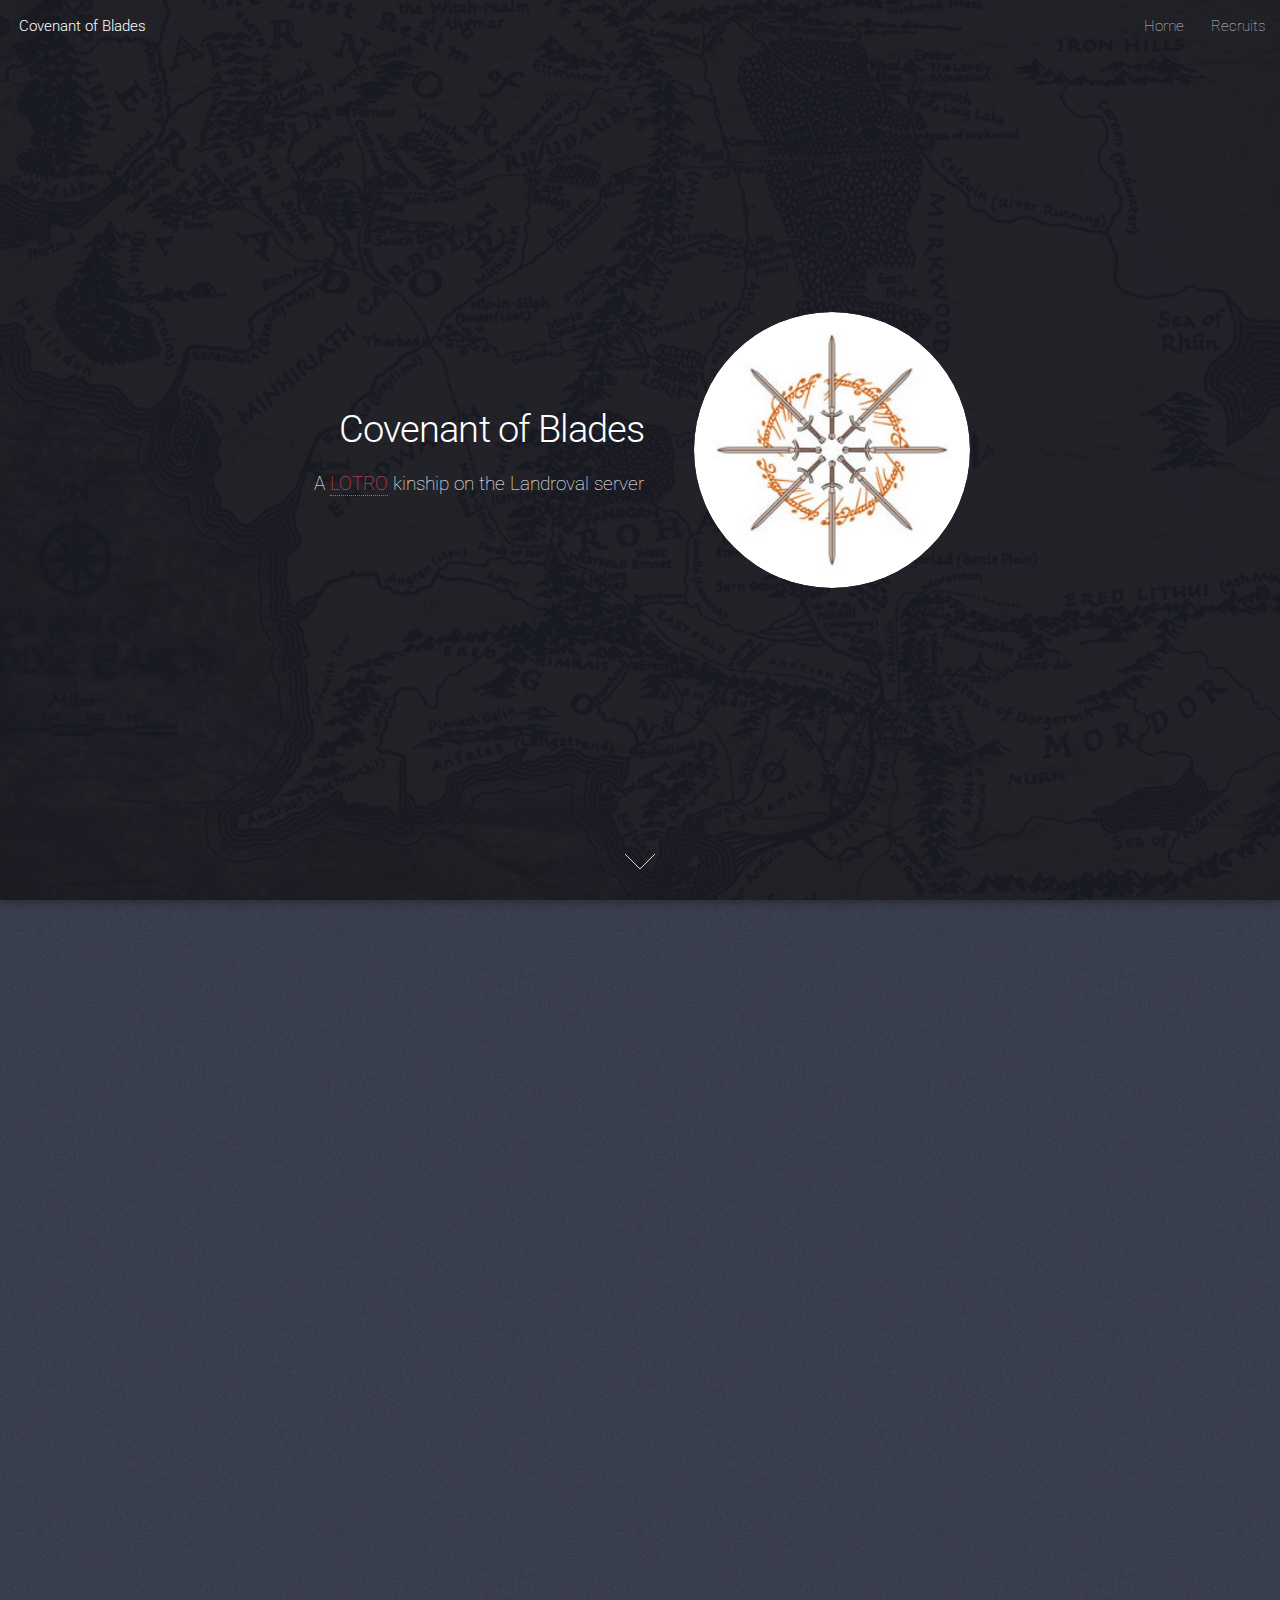
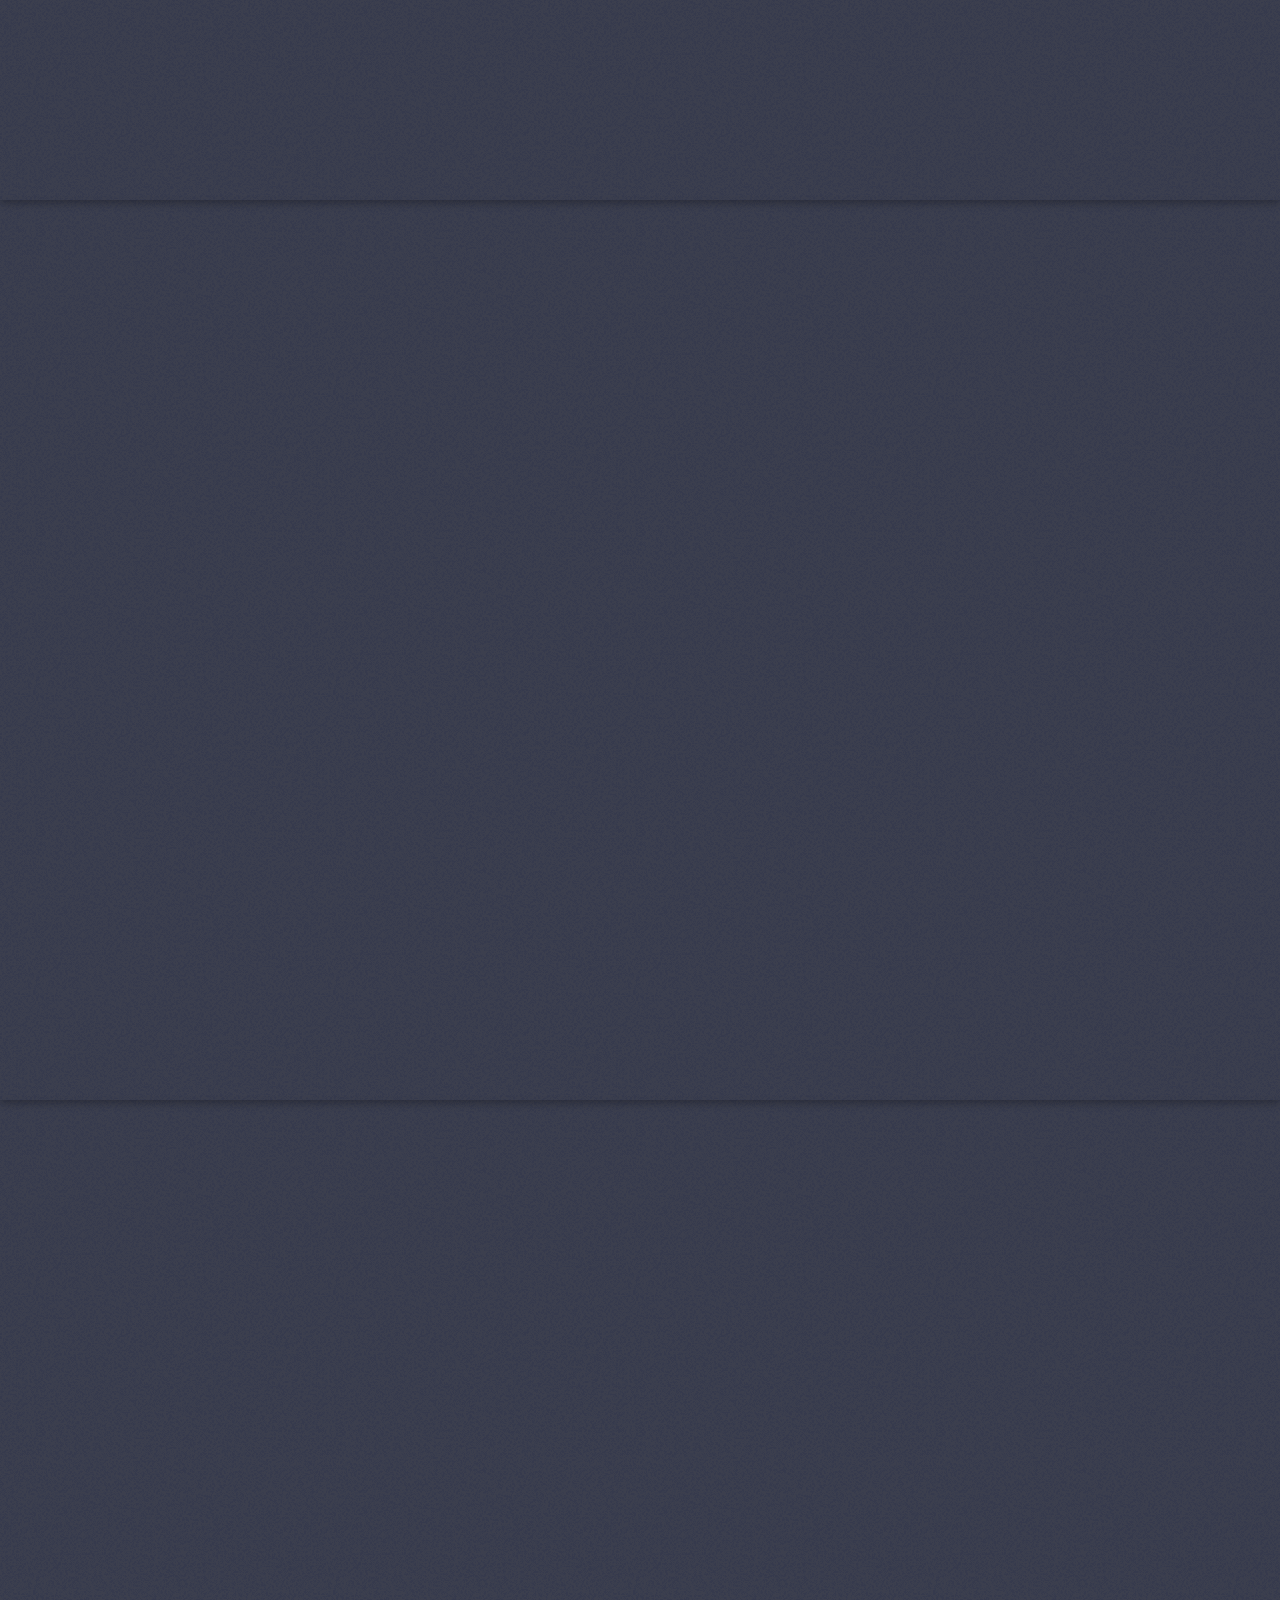
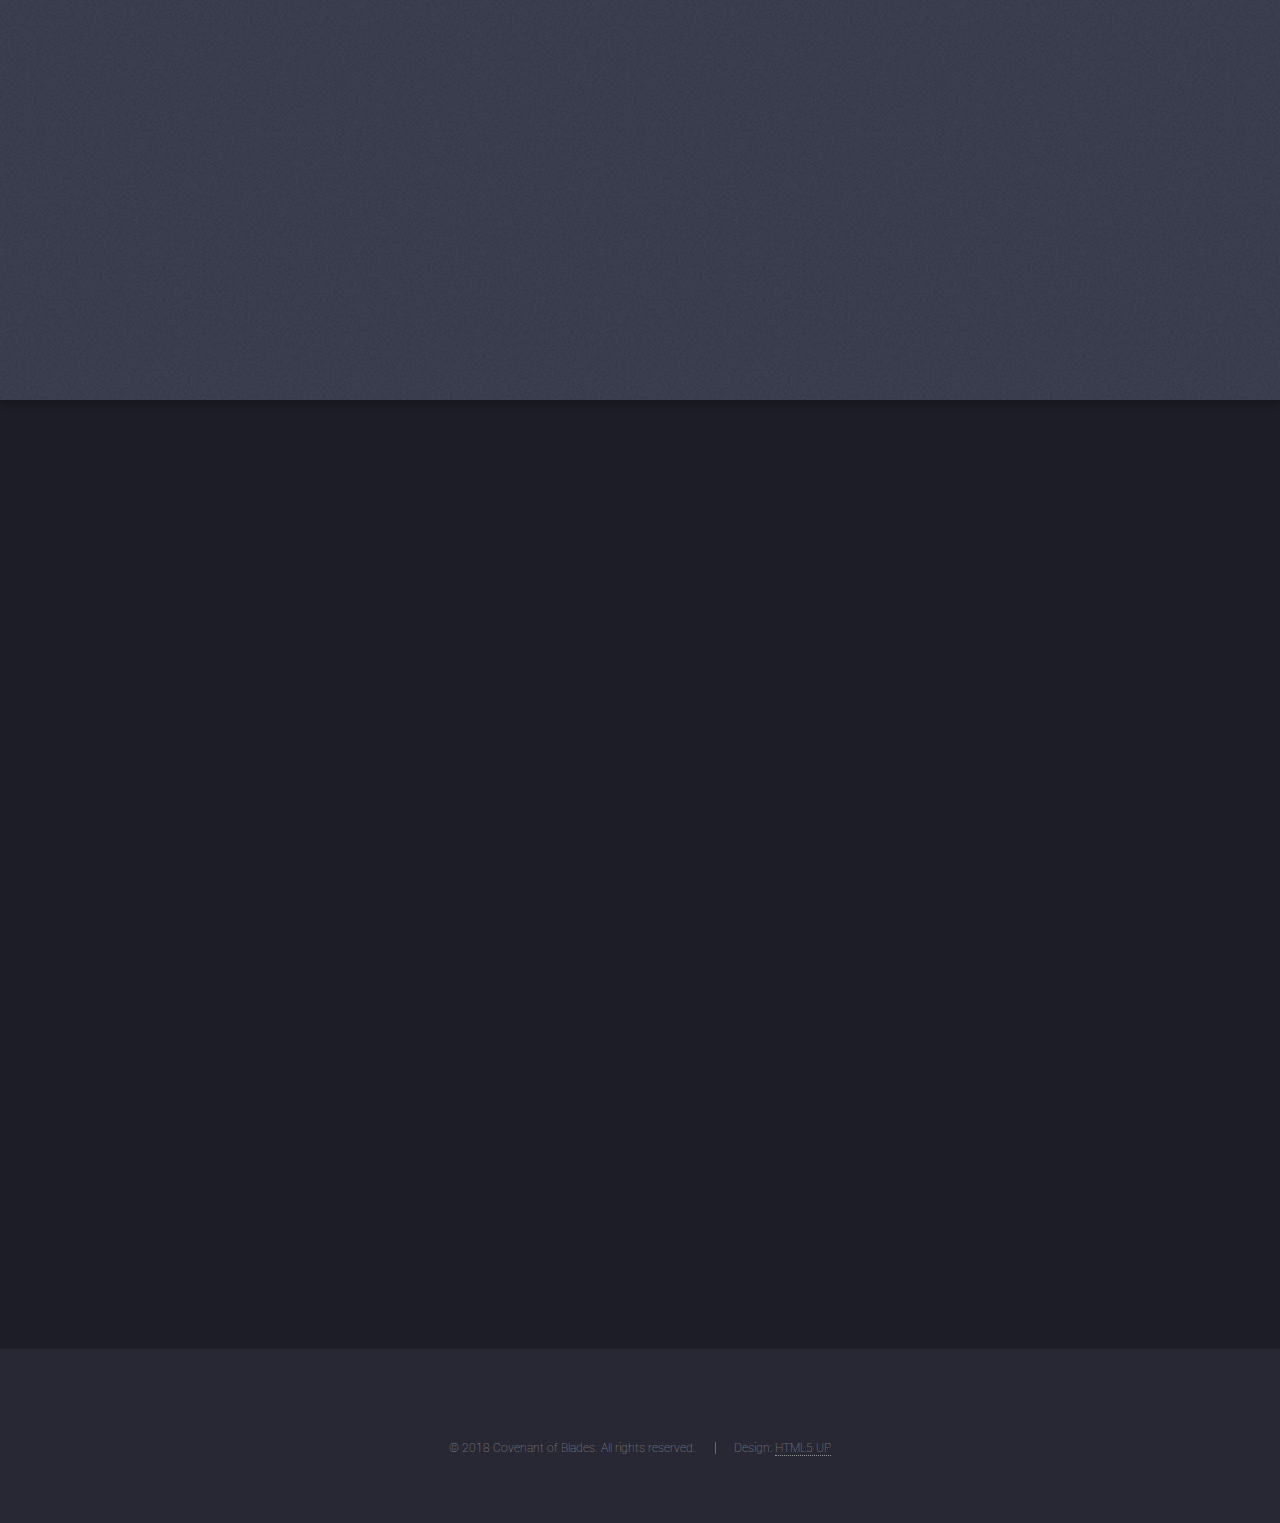
<file: index.html>
<!DOCTYPE HTML>
<!--
	Landed by HTML5 UP
	html5up.net | @ajlkn
	Free for personal and commercial use under the CCA 3.0 license (html5up.net/license)
-->
<html>
	<head>
		<title>Covenant of Blades</title>
		<meta charset="utf-8" />
		<meta name="viewport" content="width=device-width, initial-scale=1" />
		<!--[if lte IE 8]><script src="assets/js/ie/html5shiv.js"></script><![endif]-->
		<link rel="stylesheet" href="assets/css/main.css" />
		<!--[if lte IE 9]><link rel="stylesheet" href="assets/css/ie9.css" /><![endif]-->
		<!--[if lte IE 8]><link rel="stylesheet" href="assets/css/ie8.css" /><![endif]-->
		<link rel="icon" href="favicon.ico" type="image/gif" sizes="16x16">
	</head>
	<body class="landing">
		<div id="page-wrapper">

			<!-- Header -->
			<header id="header">
					<h1 id="logo"><a href="index.html">Covenant of Blades</a></h1>
					<nav id="nav">
						<ul>
							<li><a href="index.html">Home</a></li>
							<li><a href="recruits.html">Recruits</a></li>
							<!-- <li><a href="officers.html" >Officers</a></li> -->
						</ul>
					</nav>
				</header>

			<!-- Banner -->
				<section id="banner">
					<div class="content">
						<header>
							<h2>Covenant of Blades</h2>
							<p>A <a href="http://lotro.com/en?" target="_blank">LOTRO</a> kinship on the Landroval server</p>
						</header>
						<span class="image"><img src="images/pic01.jpg" alt="" /></span>
					</div>
					<a href="#one" class="goto-next scrolly">Next</a>
				</section>

			<!-- One -->
				<section id="one" class="spotlight style1 bottom">
					<span class="image fit main"><img src="images/pic02.jpg" alt="" /></span>
					<div class="content">
						<div class="container">
							<div class="row">
								<div class="4u 12u$(medium)">
									<header>
										<h2>Greetings and welcome, prospective member!</h2>
										<p>Perhaps we may join you on your adventures in Middle Earth.</p>
									</header>
								</div>
								<div class="4u 12u$(medium)">
									<p>Covenant of Blades has existed since 2011 as a small, casual
									   kinship on the Landroval server. It was home to a handful of
									   members who had fled from failed kinships on a variety of LOTRO
									   servers. Just recently, a new interest in Middle Earth has
									   sparked greater activity and a new commitment.</p>
								</div>
								<div class="4u$ 12u$(medium)">
									<p>The kinship is now under new management, and we invite
									   all players of any skill level to join our ranks. We value
									   mature yet light-hearted gameplay, and a love for the 
									   works that inspired the game's developers. </br>Come on in and 
									   see if you belong!</p>
								</div>
							</div>
						</div>
					</div>
					<a href="#two" class="goto-next scrolly">Next</a>
				</section>

			<!-- Two -->
				<section id="two" class="spotlight style2 right">
					<span class="image fit main"><img src="images/pic03.jpg" alt="" /></span>
					<div class="content">
						<header>
							<h2>Peril Awaits!</h2>
							<p>Abandon hope, all ye who enter here. But don't forget the cookies.</p>
						</header>
						<p>We love the vast and varied landscape of Middle Earth, especially as 
						   envisioned by Standing Stone Games in Lord of the Rings Online. Over 
						   the years we have discovered many strange and wonderful things, but we always seem to find more.</p>
						<p>If you are interested in joining our ranks, complete a short survey
						   and share a bit about yourself.</p>
						<ul class="actions">
							<li><a href="https://goo.gl/forms/NuNg7hcaGPidnvCi1" class="button">Take the Survey</a></li>
						</ul>
					</div>
					<a href="#three" class="goto-next scrolly">Next</a>
				</section>

			<!-- Three -->
				<section id="three" class="spotlight style3 left">
					<span class="image fit main bottom"><img src="images/pic04.jpg" alt="" /></span>
					<div class="content">
						<header>
							<h2>Fun is best when shared.</h2>
							<p>We like parties, even when they are long and expected.</p>
						</header>
						<p>Online games are meant to be played with other people, and LOTRO is no exception.
						   The trick is to find the right crowd and see if they like to do the same things
						   that you do. We use a free app, <a href="https://discordapp.com/" target="_blank">Discord</a>, to stay connected.</p>
						<p>If you would like to get a better idea of who we are, check out our Discord server.</p>
						<ul class="actions">
							<li><a href="https://discord.gg/4JYepQ9" class="button" target="_blank">Join Discord</a></li>
						</ul>
					</div>
					<a href="#four" class="goto-next scrolly">Next</a>
				</section>

			<!-- Four -->
				<section id="four" class="wrapper style1 special fade-up">
					<div class="container">
						<header class="major">
							<h2>We offer unique benefits to members</h2>
							<p>The list of perks below are just a few things we do for each other.</p>
						</header>
						<div class="box alt">
							<div class="row uniform">
								<section class="4u 6u(medium) 12u$(xsmall)">
									<i class="icon major fa-beer"></i>
									<h3>Free Consumables</h3>
									<p>Full members get access to the kin house chest, which is stuffed full of free goodies.</p>
								</section>
								<section class="4u 6u$(medium) 12u$(xsmall)">
									<span class="icon major fa-map-signs"></span>
									<h3>Crafting Neighborhood</h3>
									<p>Like to craft? Our neighborhood is full service for our crafters with stations and a supplier.</p>
								</section>
								<section class="4u$ 6u(medium) 12u$(xsmall)">
									<span class="icon major fa-gift"></span>
									<h3>Customized Gear</h3>
									<p>If you need gear, then we have you covered. Plus, great kin auctions on the AH!</p>
								</section>
								<section class="4u 6u$(medium) 12u$(xsmall)">
									<span class="icon major fa-diamond"></span>
									<h3>LP Farming</h3>
									<p>Want some help earning LOTRO Points for an expansion or a new mount? We got you covered.</p>
								</section>
								<section class="4u 6u(medium) 12u$(xsmall)">
									<span class="icon major fa-calendar"></span>
									<h3>Scheduled Training</h3>
									<p>You might be good, but we can make you better. Deeds, Conjunctions, and Epic Battles, oh my!</p>
								</section>
								<section class="4u$ 6u$(medium) 12u$(xsmall)">
									<span class="icon major fa-hourglass-end"></span>
									<h3>Tortoised Instances</h3>
									<p>We love the challenge of the older content, so we do it on-level. Join us!</p>
								</section>
							</div>
						</div>
						<footer class="major">
							<ul class="actions">
								<li><a href="#banner" class="button scrolly">Return to Top</a></li>
							</ul>
						</footer>
					</div>
				</section>

			<!-- Five -->
			<!-- Removed -->

			<!-- Footer -->
				<footer id="footer">
					<!-- <ul class="icons">
						<li><a href="#" class="icon alt fa-twitter"><span class="label">Twitter</span></a></li>
						<li><a href="#" class="icon alt fa-facebook"><span class="label">Facebook</span></a></li>
						<li><a href="#" class="icon alt fa-linkedin"><span class="label">LinkedIn</span></a></li>
						<li><a href="#" class="icon alt fa-instagram"><span class="label">Instagram</span></a></li>
						<li><a href="#" class="icon alt fa-github"><span class="label">GitHub</span></a></li>
						<li><a href="#" class="icon alt fa-envelope"><span class="label">Email</span></a></li>
					</ul> -->
					<ul class="copyright">
						<li>&copy; 2018 Covenant of Blades. All rights reserved.</li><li>Design: <a href="http://html5up.net">HTML5 UP</a></li>
					</ul>
				</footer>

		</div>

		<!-- Scripts -->
			<script src="assets/js/jquery.min.js"></script>
			<script src="assets/js/jquery.scrolly.min.js"></script>
			<script src="assets/js/jquery.dropotron.min.js"></script>
			<script src="assets/js/jquery.scrollex.min.js"></script>
			<script src="assets/js/skel.min.js"></script>
			<script src="assets/js/util.js"></script>
			<!--[if lte IE 8]><script src="assets/js/ie/respond.min.js"></script><![endif]-->
			<script src="assets/js/main.js"></script>

	</body>
</html>
</file>
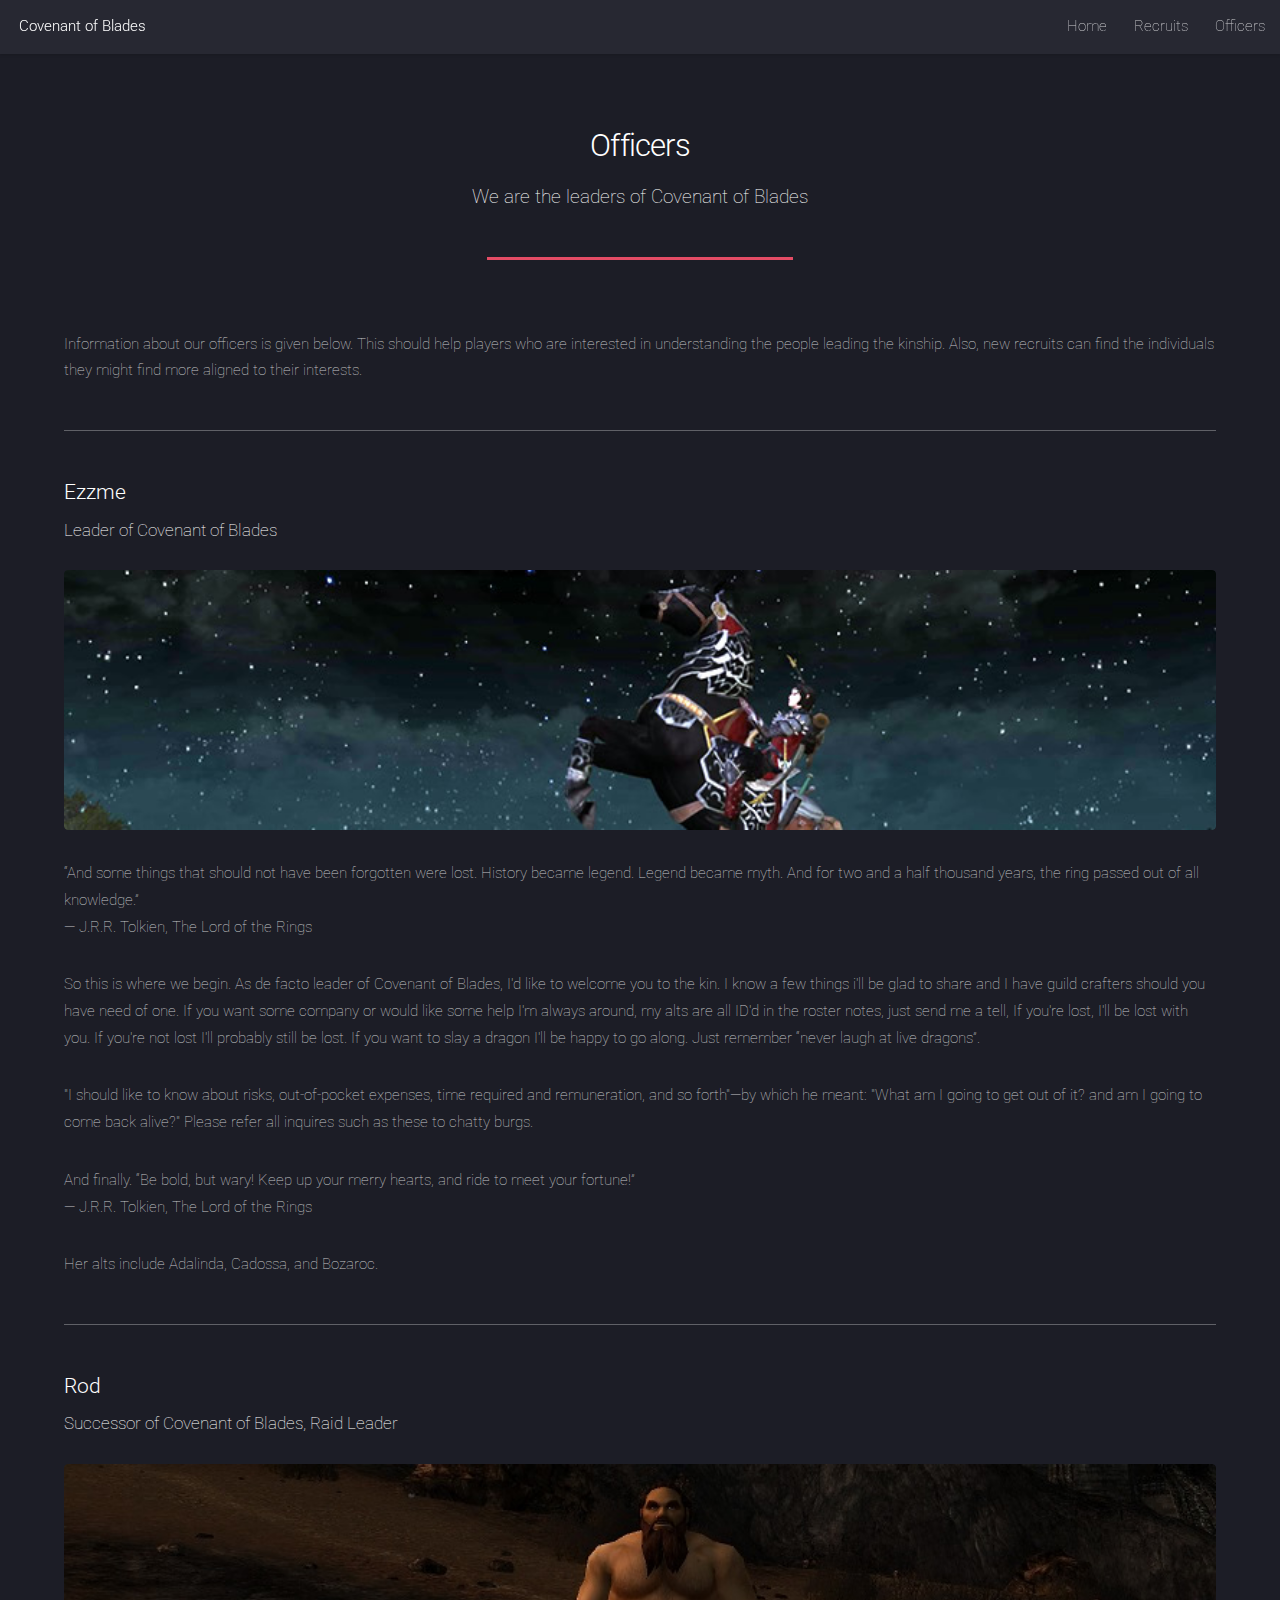
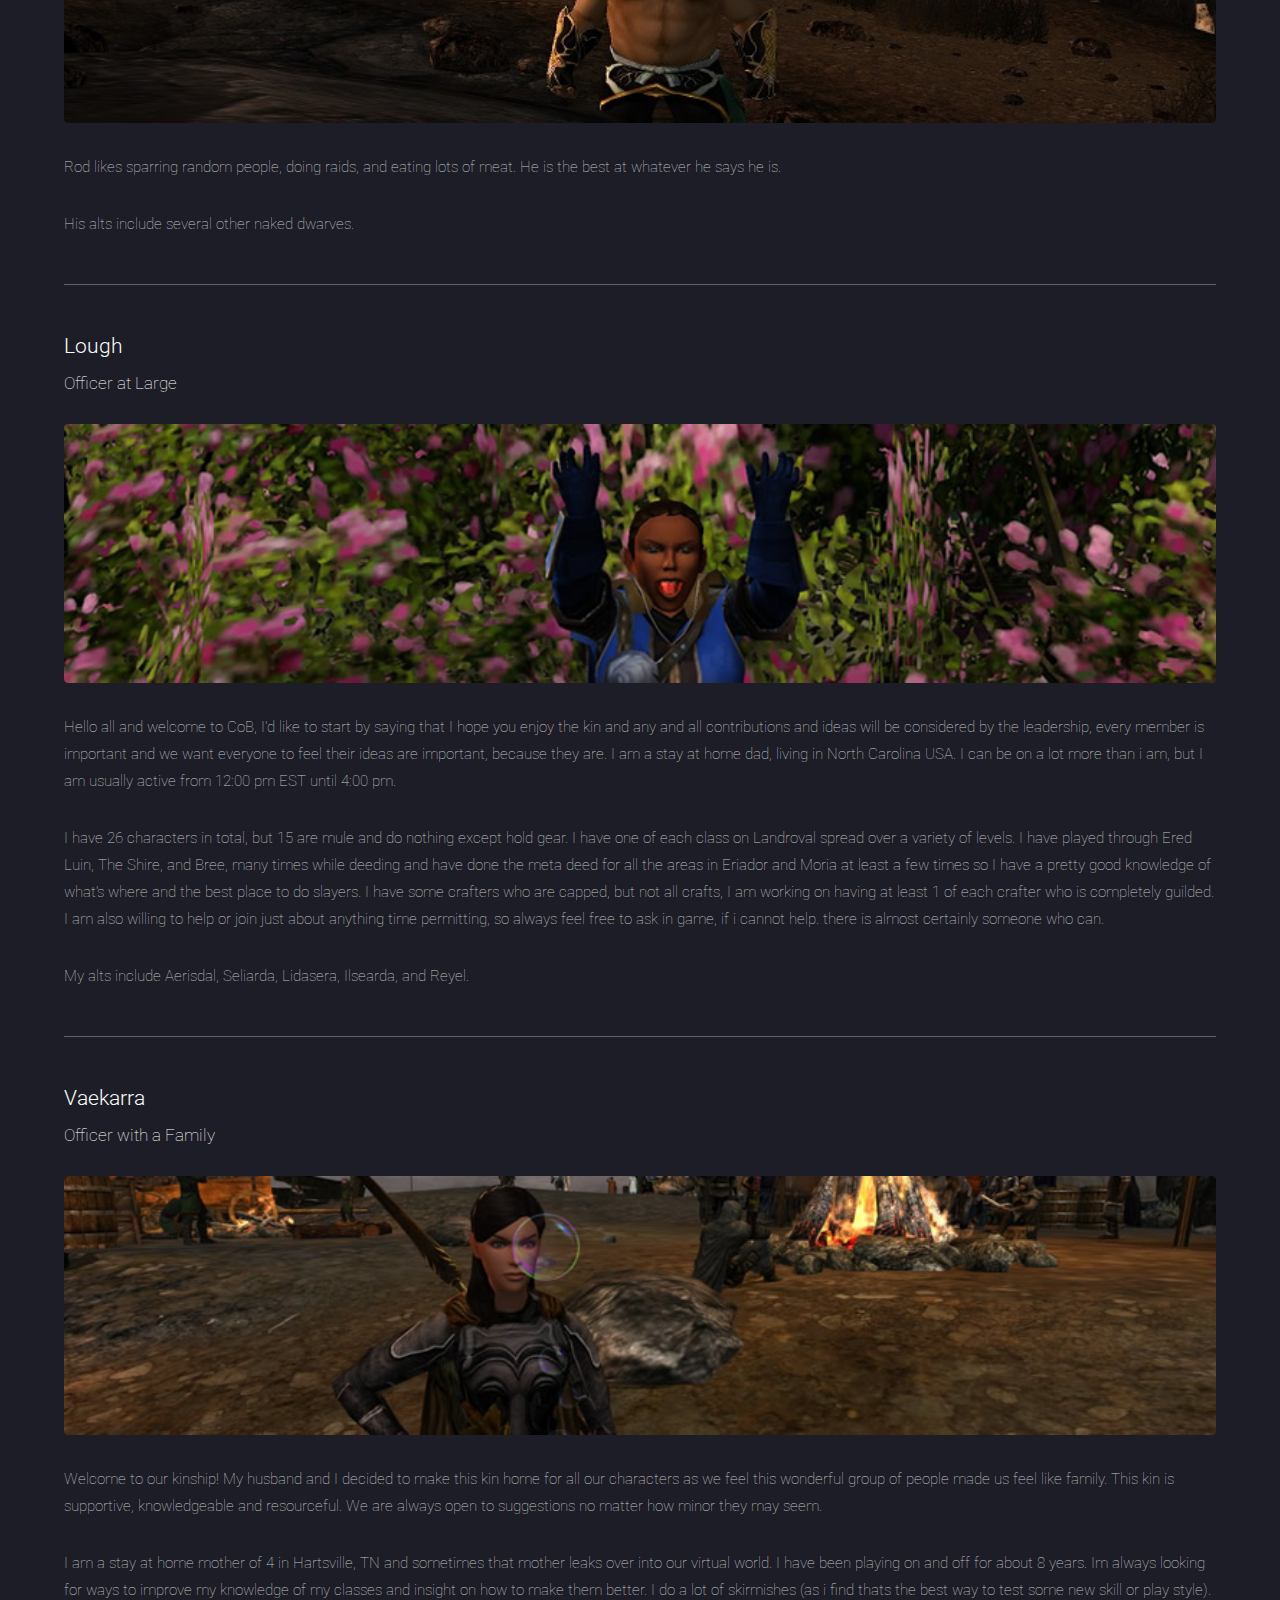
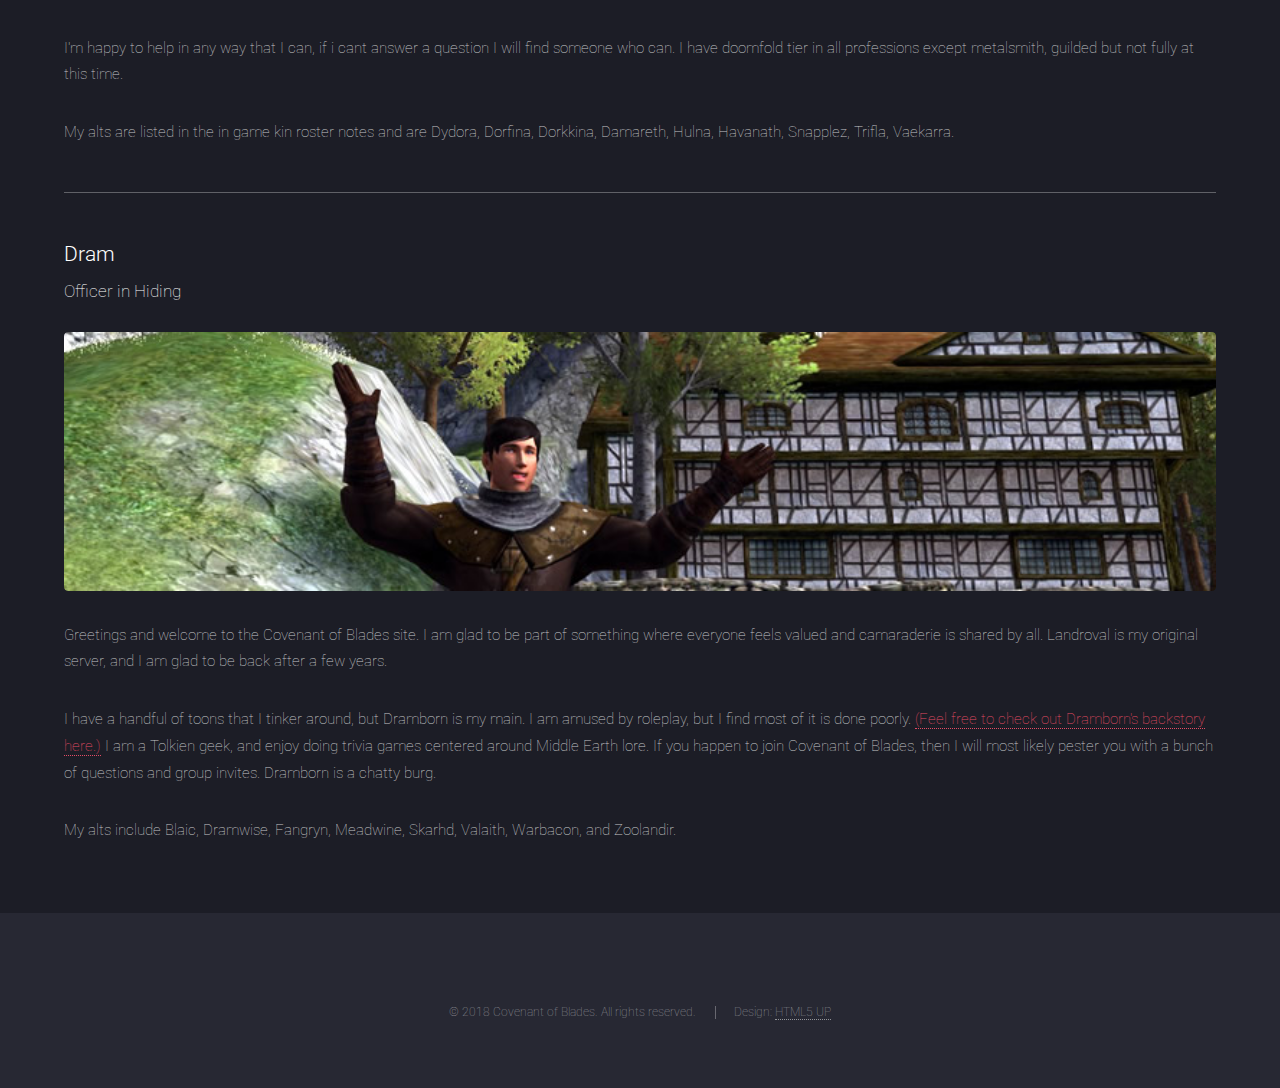
<file: officers.html>
<!DOCTYPE HTML>
<!--
	Landed by HTML5 UP
	html5up.net | @ajlkn
	Free for personal and commercial use under the CCA 3.0 license (html5up.net/license)
	
	Move this file out of the assets folder in order to get the correct styles. Left in assets in case we need to build additional pages.
-->
<html>
	<head>
		<title>Officers | Covenant of Blades</title>
		<meta charset="utf-8" />
		<meta name="viewport" content="width=device-width, initial-scale=1" />
		<!--[if lte IE 8]><script src="assets/js/ie/html5shiv.js"></script><![endif]-->
		<link rel="stylesheet" href="assets/css/main.css" />
		<!--[if lte IE 9]><link rel="stylesheet" href="assets/css/ie9.css" /><![endif]-->
		<!--[if lte IE 8]><link rel="stylesheet" href="assets/css/ie8.css" /><![endif]-->
		<link rel="icon" href="favicon.ico" type="image/gif" sizes="16x16">
	</head>
	<body>
		<div id="page-wrapper">

			<!-- Header -->
				<header id="header">
					<h1 id="logo"><a href="index.html">Covenant of Blades</a></h1>
					<nav id="nav">
						<ul>
							<li><a href="index.html">Home</a></li>
							<li><a href="recruits.html">Recruits</a></li>
							<li><a href="officers.html" >Officers</a></li>
						</ul>
					</nav>
				</header>

			<!-- Main -->
				<div id="main" class="wrapper style1">
					<div class="container">
						<header class="major">
							<h2>Officers</h2>
							<p>We are the leaders of Covenant of Blades</p>
						</header>

						<!-- Text -->
							<section>
								<p>Information about our officers is given below. This should help players 
								   who are interested in understanding the people leading the kinship. 
							           Also, new recruits can find the individuals they might find more aligned
								   to their interests.</p>

								<hr />

								<header>
									<h3>Ezzme</h3>
									<p>Leader of Covenant of Blades</p>
								</header>
								<div class=""><span class="image fit"><img src="images/ScreenShot00091.jpg" alt="" /></span></div>
								<p>“And some things that should not have been forgotten were lost. History became legend. 
									Legend became myth. And for two and a half thousand years, the ring﻿ passed out 
									of all knowledge.” <br/>― J.R.R. Tolkien, The Lord of the Rings</p>
								<p>So this is where we begin.  As de facto leader of Covenant of Blades, I'd like to welcome 
									you to the kin. I know a few things i'll be glad to share and I have guild crafters 
									should you have need of one. If you want some company or would like some help I'm always 
									around, my alts are all ID'd in the roster notes, just send me a tell,  If you're lost, 
									I'll be lost with you. If you're not lost I'll probably still be lost.  If you want to 
									slay a dragon I'll be happy to go along.  
									Just remember “never laugh at live dragons”.</p>
								<p>"I should like to know about risks, out-of-pocket expenses, time required and remuneration, 
									and so forth"—by which he meant: "What am I going to get out of it? and am I going to come 
									back alive?"  Please refer all inquires such as these to chatty 
									burgs.</p>
								<p>And finally. “Be bold, but wary! Keep up your merry hearts, and ride to 
									meet your fortune!” <br/>― J.R.R. Tolkien, The Lord of the Rings</p>
								<p>Her alts include Adalinda, Cadossa, and Bozaroc.</p>

								<hr />
								
								<header>
									<h3>Rod</h3>
									<p>Successor of Covenant of Blades, Raid Leader</p>
								</header>
								<div class=""><span class="image fit"><img src="images/naked_dwarf.jpg" alt="" /></span></div>
								<p>Rod likes sparring random people, doing raids, and eating lots of meat. He is the best at whatever he says he is.</p>
								<p>His alts include several other naked dwarves.</p>

								<hr />
								
								<header>
									<h3>Lough</h3>
									<p>Officer at Large</p>
								</header>
								<div class=""><span class="image fit"><img src="images/ScreenShot00021.jpg" alt="" /></span></div>
								<p>Hello all and welcome to CoB, I'd like to start by saying that I hope you enjoy the kin and any 
									and all contributions and ideas will be considered by the leadership, every member is 
									important and we want everyone to feel their ideas are important, because they are. 
									I am a stay at home dad, living in North Carolina USA. I can be on a lot more than i am, 
									but I am usually active from 12:00 pm EST until 4:00 pm.</p>
								<p>I have 26 characters in total, but 15 are mule and do nothing except hold gear. I have one of 
									each class on Landroval spread over a variety of levels. I have played through Ered Luin, 
									The Shire, and Bree, many times while deeding and have done the meta deed for all the areas 
									in Eriador and Moria at least a few times so I have a pretty good knowledge of what's where 
									and the best place to do slayers. I have some crafters who are capped, but not all crafts, 
									I am working on having at least 1 of each crafter who is completely guilded. I am also 
									willing to help or join just about anything time permitting, so always feel free to ask in 
									game, if i cannot help. there is almost certainly someone who can.</p>
								<p>My alts include Aerisdal, Seliarda, Lidasera, Ilsearda, and Reyel.</p>

								<hr />
								
								
								<header>
									<h3>Vaekarra</h3>
									<p>Officer with a Family</p>
								</header>
								<div class=""><span class="image fit"><img src="images/ScreenShot00092.jpg" alt="" /></span></div>
								<p>Welcome to our kinship! My husband and  I decided to make this kin home for all our 
									characters as we feel  this wonderful group of people made us feel like family.  
									This kin is  supportive, knowledgeable and resourceful. We are always open to 
									suggestions no matter how minor they may seem.</p>
								<p>I am a stay at home mother of 4 in Hartsville, TN and sometimes that mother leaks over 
									into our virtual world.  I have been playing on and off for about 8 years. Im 
									always looking for ways to improve my knowledge of my classes and insight on 
									how to make them better. I do a lot of skirmishes (as i find thats the best way 
									to test some new skill or play style).</p>
								<p>I'm happy to help in any way that I can, if i cant answer a question I will find someone who 
									can.  I have doomfold tier in all professions except metalsmith, guilded but not fully at this time.</p>
								<p>My alts are listed in the in game kin roster notes and are Dydora, Dorfina, Dorkkina, Damareth, 
									Hulna, Havanath, Snapplez, Trifla, Vaekarra.</p>

								<hr />
								
								<!--
								<header>
									<h3>Owyyn</h3>
									<p>Officer with a Clue</p>
								</header>
								<div class=""><span class="image fit"><img src="images/ScreenShot00001.jpg" alt="" /></span></div>
								<p>Heya!  Welcome to Covenant of Blades.  I look forward to growing as a player and a leader 
									in this kinship.</p>
								<p>I'm an avid gamer and have been with LOTRO since beta.  I currently have 15 active toons 
									and a decent knowledge of the game.  I am always looking to learn new aspects of the 
									game, even after 11 years, so feel free to share your expertise with me.</p>
								<p>My alts include: Ottr, Gladruf, Angrunir, and many others.</p>

								<hr />
								-->

								<header>
									<h3>Dram</h3>
									<p>Officer in Hiding</p>
								</header>
								<div class=""><span class="image fit"><img src="images/ScreenShot00002.jpg" alt="" /></span></div>
								<p>Greetings and welcome to the Covenant of Blades site. I am glad to be part of something 
								   where everyone feels valued and camaraderie is shared by all. Landroval is my original 
								   server, and I am glad to be back after a few years.</p>
								<p>I have a handful of toons that I tinker around, but Dramborn is my main. I am amused by roleplay,
								   but I find most of it is done poorly. 
								   <a href="https://sites.google.com/view/dramborn/home" target="_blank">
									   (Feel free to check out Dramborn's backstory here.)</a>
								   I am a Tolkien geek, and enjoy doing trivia games centered
								   around Middle Earth lore. If you happen to join Covenant of Blades, then I will most likely
								   pester you with a bunch of questions and group invites. Dramborn is a chatty burg.
								<p>My alts include Blaic, Dramwise, Fangryn, Meadwine, Skarhd, Valaith, Warbacon, and Zoolandir.</p>
								
							</section>

					</div>
				</div>

			<!-- Footer -->
				<footer id="footer">
					<!--
					<ul class="icons">
						<li><a href="#" class="icon alt fa-twitter"><span class="label">Twitter</span></a></li>
						<li><a href="#" class="icon alt fa-facebook"><span class="label">Facebook</span></a></li>
						<li><a href="#" class="icon alt fa-linkedin"><span class="label">LinkedIn</span></a></li>
						<li><a href="#" class="icon alt fa-instagram"><span class="label">Instagram</span></a></li>
						<li><a href="#" class="icon alt fa-github"><span class="label">GitHub</span></a></li>
						<li><a href="#" class="icon alt fa-envelope"><span class="label">Email</span></a></li>
					</ul> -->
					<ul class="copyright">
						<li>&copy; 2018 Covenant of Blades. All rights reserved.</li><li>Design: <a href="http://html5up.net">HTML5 UP</a></li>
					</ul>
				</footer>

		</div>

		<!-- Scripts -->
			<script src="assets/js/jquery.min.js"></script>
			<script src="assets/js/jquery.scrolly.min.js"></script>
			<script src="assets/js/jquery.dropotron.min.js"></script>
			<script src="assets/js/jquery.scrollex.min.js"></script>
			<script src="assets/js/skel.min.js"></script>
			<script src="assets/js/util.js"></script>
			<!--[if lte IE 8]><script src="assets/js/ie/respond.min.js"></script><![endif]-->
			<script src="assets/js/main.js"></script>

	</body>
</html>
</file>
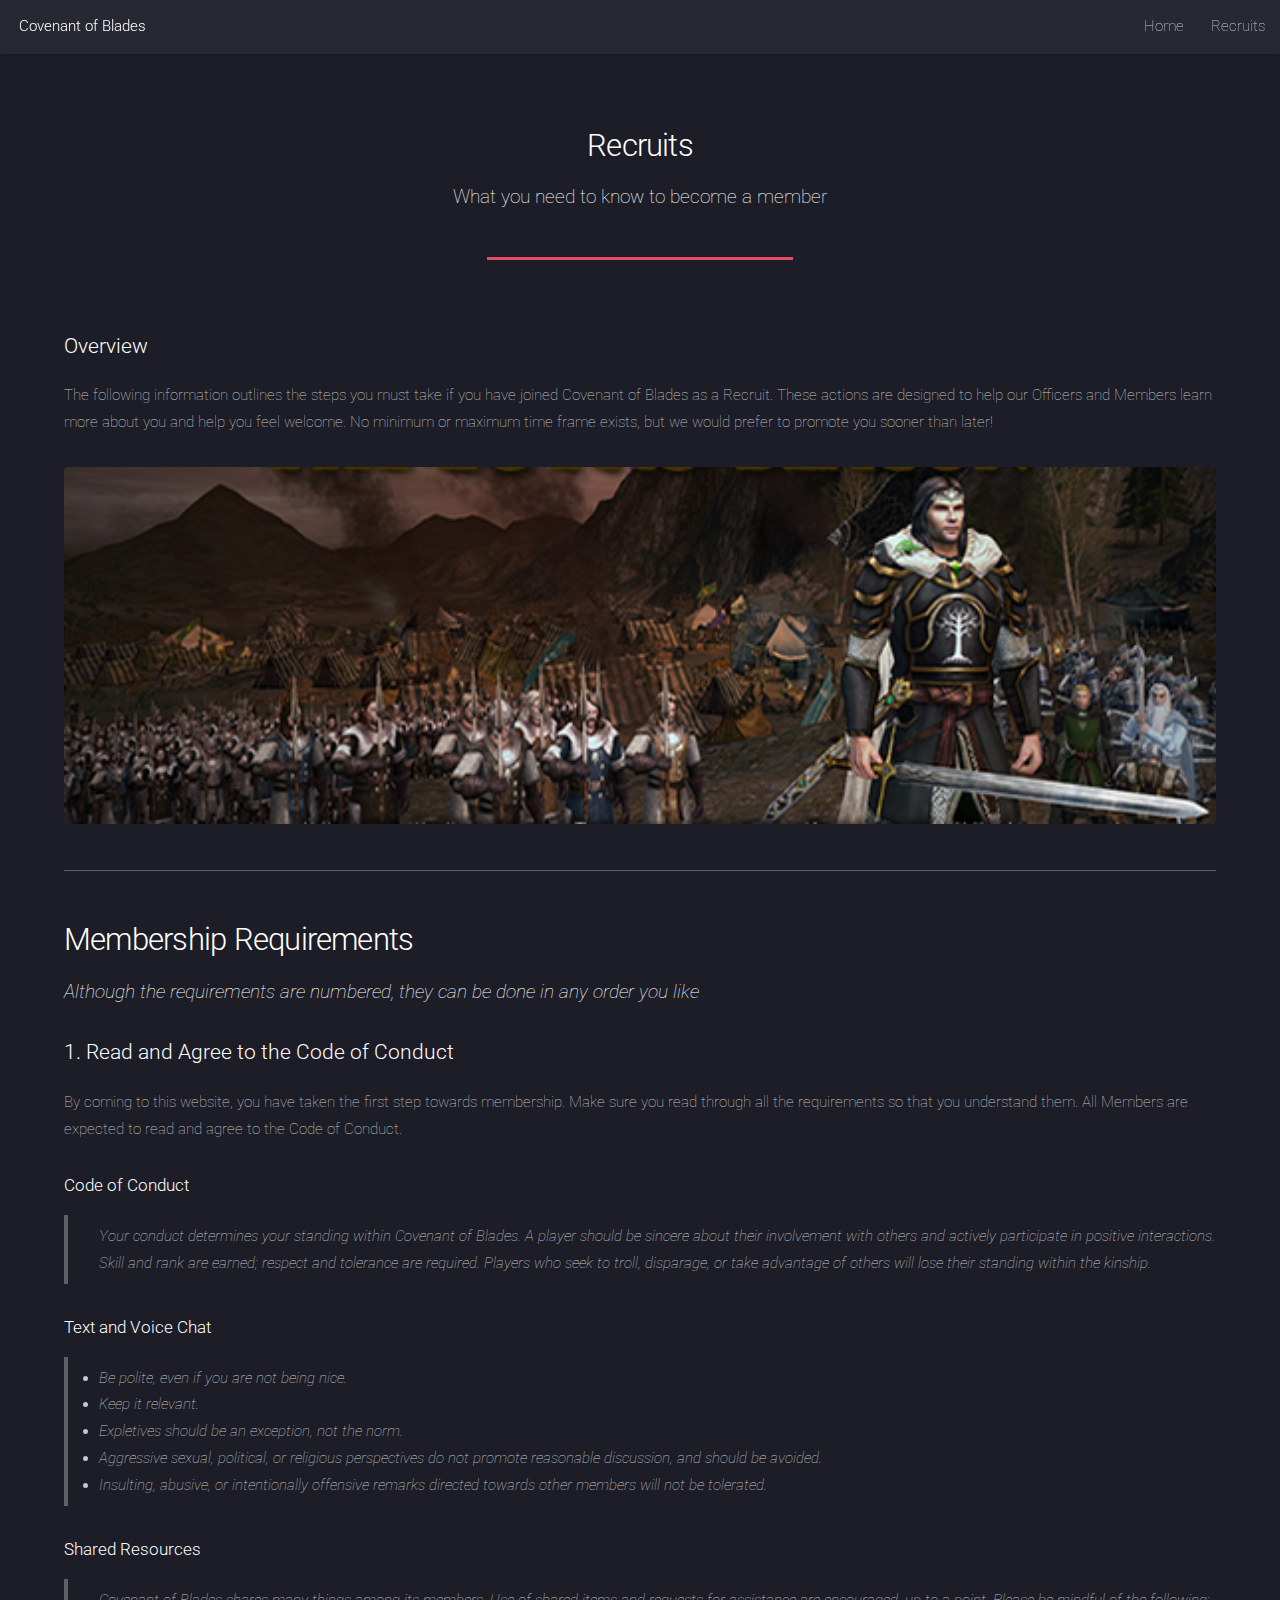
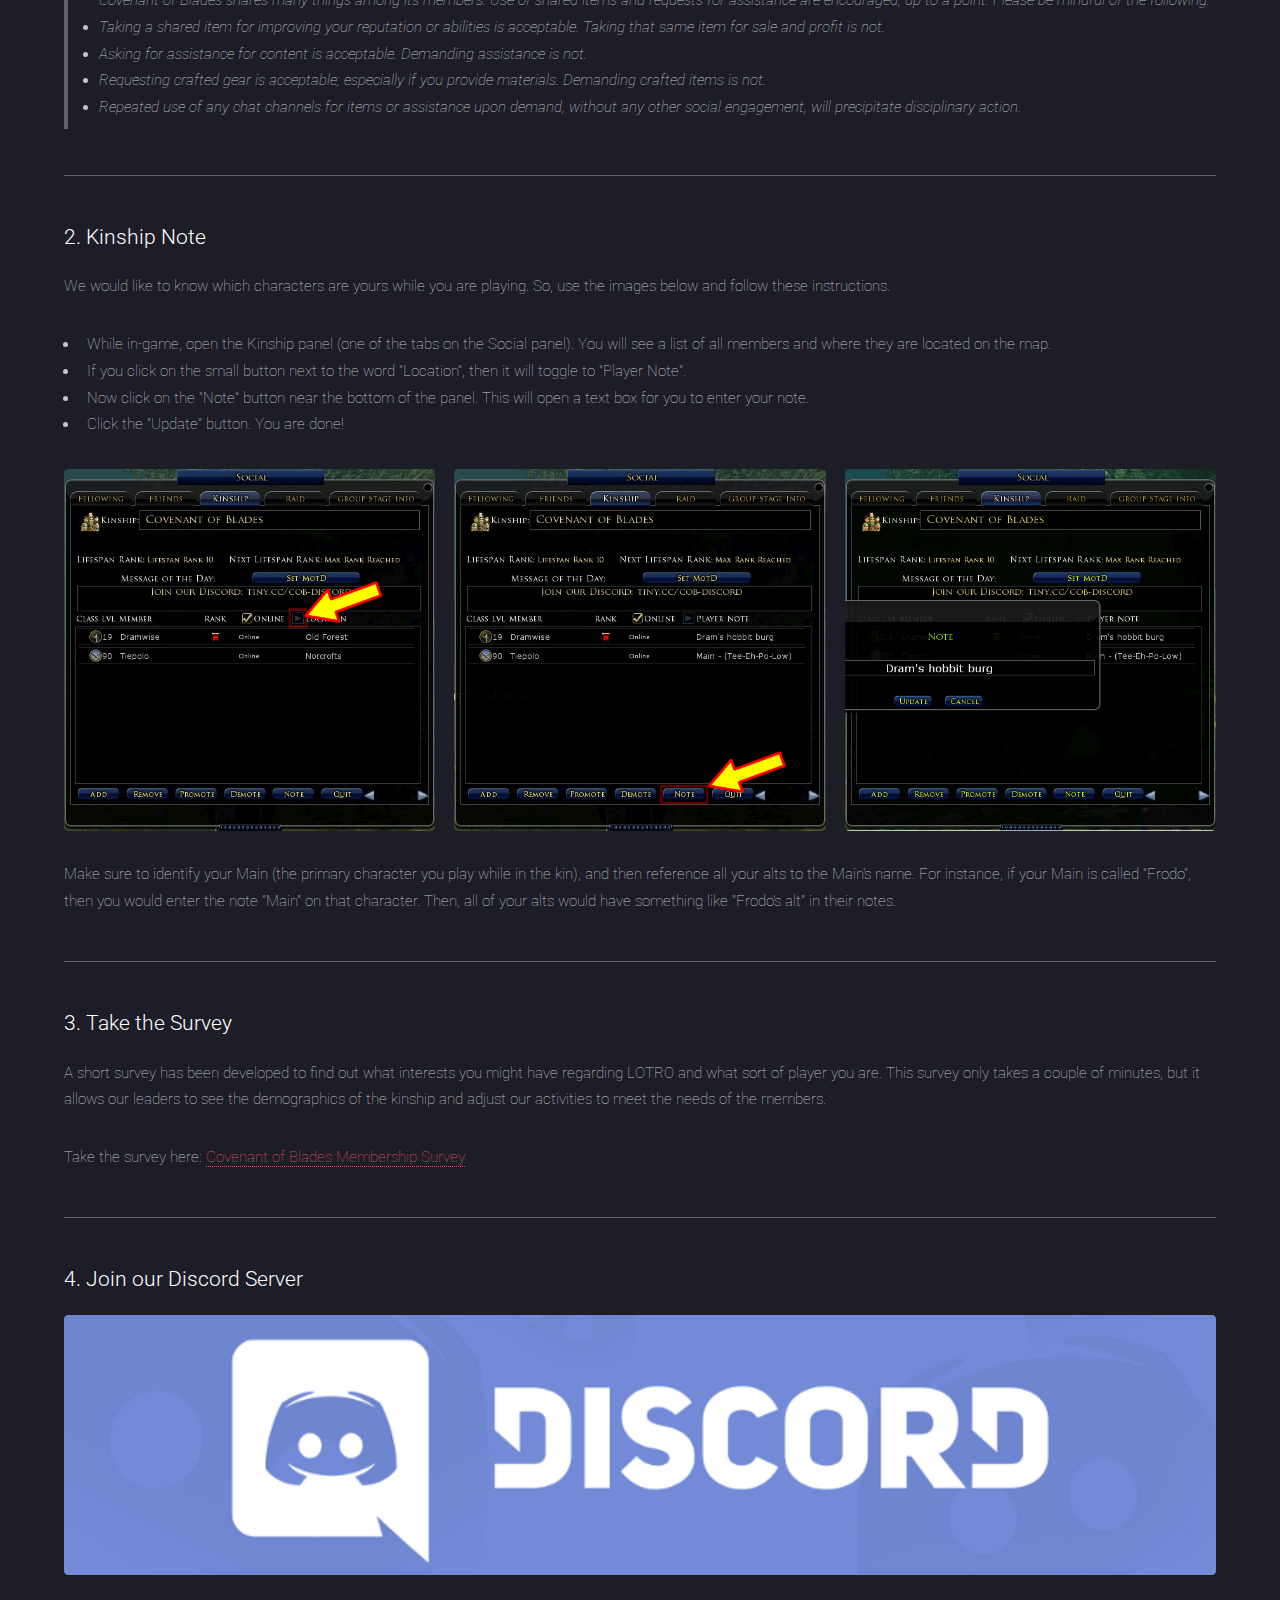
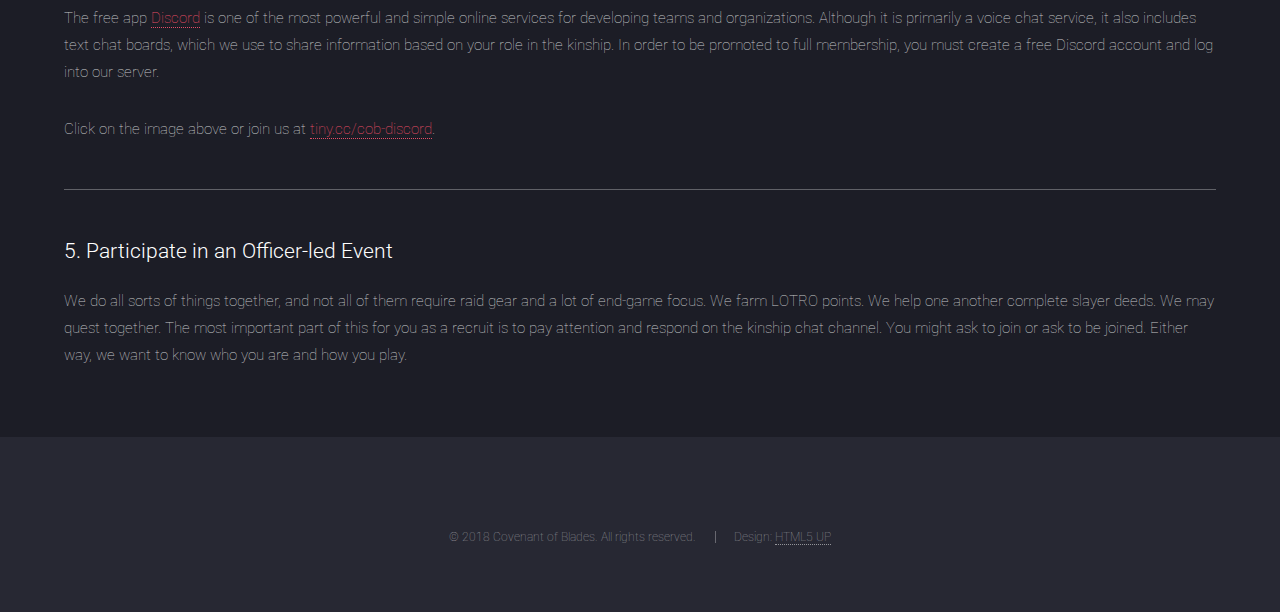
<file: recruits.html>
<!DOCTYPE HTML>
<!--
	Landed by HTML5 UP
	html5up.net | @ajlkn
	Free for personal and commercial use under the CCA 3.0 license (html5up.net/license)
	
	Move this file out of the assets folder in order to get the correct styles. Left in assets in case we need to build additional pages.
-->
<html>
	<head>
		<title>Recruits | Covenant of Blades</title>
		<meta charset="utf-8" />
		<meta name="viewport" content="width=device-width, initial-scale=1" />
		<!--[if lte IE 8]><script src="assets/js/ie/html5shiv.js"></script><![endif]-->
		<link rel="stylesheet" href="assets/css/main.css" />
		<!--[if lte IE 9]><link rel="stylesheet" href="assets/css/ie9.css" /><![endif]-->
		<!--[if lte IE 8]><link rel="stylesheet" href="assets/css/ie8.css" /><![endif]-->
		<link rel="icon" href="favicon.ico" type="image/gif" sizes="16x16">
	</head>
	<body>
		<div id="page-wrapper">

			<!-- Header -->
				<header id="header">
					<h1 id="logo"><a href="index.html">Covenant of Blades</a></h1>
					<nav id="nav">
						<ul>
							<li><a href="index.html">Home</a></li>
							<li><a href="recruits.html">Recruits</a></li>
							<!-- <li><a href="officers.html" >Officers</a></li> -->
						</ul>
					</nav>
				</header>

			<!-- Main -->
				<div id="main" class="wrapper style1">
					<div class="container">
						<header class="major">
							<h2>Recruits</h2>
							<p>What you need to know to become a member</p>
						</header>

						<!-- Text -->
							<section>
								<h3>Overview</h3>
								<p>The following information outlines the steps you must take if you 
								   have joined Covenant of Blades as a Recruit. These actions are 
								   designed to help our Officers and Members learn more about you
								   and help you feel welcome. No minimum or maximum time frame 
								   exists, but we would prefer to promote you sooner than later!</p>
								<div class="12u$"><span class="image fit"><img src="images/pic07.jpg" alt="" /></span></div>

								<hr />

								<header>
									<h2>Membership Requirements</h2>
									<p><i>Although the requirements are numbered, they can be done in any order you like</i></p>
								</header>
								
								<h3>1. Read and Agree to the Code of Conduct</h3>
								<p>By coming to this website, you have taken the first step towards
								   membership. Make sure you read through all the requirements so 
								   that you understand them. All Members are expected to read and 
								   agree to the Code of Conduct.</p>

								<h4>Code of Conduct</h4>
								<blockquote>Your conduct determines your standing within Covenant of Blades. A player should be 
									sincere about their involvement with others and actively participate in positive interactions. 
									Skill and rank are earned; respect and tolerance are required. Players who seek to troll, 
									disparage, or take advantage of others will lose their standing within the kinship.
									</blockquote> 
								<h4>Text and Voice Chat</h4>	
								<blockquote><li>Be polite, even if you are not being nice. </li>
									<li>Keep it relevant.</li>
									<li>Expletives should be an exception, not the norm. </li>
									<li>Aggressive sexual, political, or religious perspectives do not promote reasonable discussion, and should be avoided. </li>
									<li>Insulting, abusive, or intentionally offensive remarks directed towards other members will not be tolerated. </li>
								</blockquote>
								
								<h4>Shared Resources</h4>
								<blockquote>Covenant of Blades shares many things among its members. Use of shared items and 
									   requests for assistance are encouraged, up to a point. Please be mindful of the following:</br>
									<li>Taking a shared item for improving your reputation or abilities is acceptable. 
										Taking that same item for sale and profit is not. </li>
									<li>Asking for assistance for content is acceptable. Demanding assistance is not. </li>
									<li>Requesting crafted gear is acceptable; especially if you provide materials. Demanding crafted items is not. </li>
									<li>Repeated use of any chat channels for items or assistance upon demand, without any other social engagement, 
										will precipitate disciplinary action. </li>
								</blockquote>
								
								
								<hr />
								
								<h3>2. Kinship Note</h3>
								<p>We would like to know which characters are yours while you are playing.
								   So, use the images below and follow these instructions.</p>
								   <ul>
										<li>While in-game, open the Kinship panel (one of the tabs on the 
										Social panel). You will see a list of all members and where they 
										are located on the map.</li>
										<li>If you click on the small button next to the word "Location", then it
										will toggle to "Player Note".</li>
										<li>Now click on the "Note" button near the bottom of the panel. This
										will open a text box for you to enter your note.</li>
										<li>Click the "Update" button. You are done!</li>
										</ul>
								<div class="box alt">
									<div class="row 50% uniform">
										<div class="4u 12u(medium)"><span class="image fit"><img src="images/img_panel_01.gif" alt="" /></span></div>
										<div class="4u 12u(medium)"><span class="image fit"><img src="images/img_panel_02.gif" alt="" /></span></div>
										<div class="4u 12u$(medium)"><span class="image fit"><img src="images/img_panel_03.gif" alt="" /></span></div>
									</div>
								</div>
								<p>Make sure to identify your Main (the primary character you play while in the kin),
								and then reference all your alts to the Main's name. For instance, if your Main is
								called "Frodo", then you would enter the note "Main" on that character. Then, all of 
								your alts would have something like "Frodo's alt" in their notes.</p>

								<hr />
								
								<h3>3. Take the Survey</h3>
								<p>A short survey has been developed to find out what interests you
								   might have regarding LOTRO and what sort of player you are. This 
								   survey only takes a couple of minutes, but it allows our leaders to see
								   the demographics of the kinship and adjust our activities to meet
								   the needs of the members.</p>
								<p>Take the survey here: <a href="https://goo.gl/forms/YJCmN6YkrTUUIYa42" target="_blank">Covenant of Blades Membership Survey</a> </p>

								<hr />
								
								<h3>4. Join our Discord Server</h3>
								<div class=""><a href="https://discord.gg/4JYepQ9"><span class="image fit"><img src="images/discord_banner.png" alt="" /></span></a></div>
								<p>The free app <a href="http://discordapp.com" target="_blank">Discord</a> is one of the most 
								   powerful and simple online services for developing teams and organizations. Although it is 
								   primarily a voice chat service, it also includes text chat boards, which we use to share
								   information based on your role in the kinship. In order to be promoted to full membership, 
								   you must create a free Discord account and log into our server.
								   </p>
								<p>Click on the image above or join us at <a href="https://discord.gg/4JYepQ9">tiny.cc/cob-discord</a>.

								<hr />
								
								<h3>5. Participate in an Officer-led Event</h3>
								<p>We do all sorts of things together, and not all of them require raid gear and a lot of end-game focus. 
								   We farm LOTRO points. We help one another complete slayer deeds. We may quest together. The most important 
								   part of this for you as a recruit is to pay attention and respond on the kinship chat channel. You might 
								   ask to join or ask to be joined. Either way, we want to know who you are and how you play.</p>

								
							</section>

						<!-- Lists -->
							

						<!-- Table -->
							

						<!-- Buttons -->
							

						<!-- Form -->
							

						<!-- Image -->
							

					</div>
				</div>

			<!-- Footer -->
				<footer id="footer">
					<!-- <ul class="icons">
						<li><a href="#" class="icon alt fa-twitter"><span class="label">Twitter</span></a></li>
						<li><a href="#" class="icon alt fa-facebook"><span class="label">Facebook</span></a></li>
						<li><a href="#" class="icon alt fa-linkedin"><span class="label">LinkedIn</span></a></li>
						<li><a href="#" class="icon alt fa-instagram"><span class="label">Instagram</span></a></li>
						<li><a href="#" class="icon alt fa-github"><span class="label">GitHub</span></a></li>
						<li><a href="#" class="icon alt fa-envelope"><span class="label">Email</span></a></li>
					</ul> -->
					<ul class="copyright">
						<li>&copy; 2018 Covenant of Blades. All rights reserved.</li><li>Design: <a href="http://html5up.net">HTML5 UP</a></li>
					</ul>
				</footer>

		</div>

		<!-- Scripts -->
			<script src="assets/js/jquery.min.js"></script>
			<script src="assets/js/jquery.scrolly.min.js"></script>
			<script src="assets/js/jquery.dropotron.min.js"></script>
			<script src="assets/js/jquery.scrollex.min.js"></script>
			<script src="assets/js/skel.min.js"></script>
			<script src="assets/js/util.js"></script>
			<!--[if lte IE 8]><script src="assets/js/ie/respond.min.js"></script><![endif]-->
			<script src="assets/js/main.js"></script>

	</body>
</html>
</file>
<file: assets/css/ie9.css>
/*
	Landed by HTML5 UP
	html5up.net | @ajlkn
	Free for personal and commercial use under the CCA 3.0 license (html5up.net/license)
*/

/* Loader */

	body.landing:before, body.landing:after {
		display: none !important;
	}

/* Icon */

	.icon.alt {
		color: inherit !important;
	}

	.icon.major.alt:before {
		color: #ffffff !important;
	}

/* Banner */

	#banner:after {
		background-color: rgba(23, 24, 32, 0.95);
	}

/* Footer */

	#footer .icons .icon.alt:before {
		color: #ffffff !important;
	}
</file>
<file: assets/css/ie8.css>
/*
	Landed by HTML5 UP
	html5up.net | @ajlkn
	Free for personal and commercial use under the CCA 3.0 license (html5up.net/license)
*/

/* Basic */

	body {
		color: #ffffff;
	}

	body, html, #page-wrapper {
		height: 100%;
	}

	blockquote {
		border-left: solid 4px #606067;
	}

	code {
		background: #32333b;
	}

	hr {
		border-bottom: solid 1px #606067;
	}

/* Icon */

	.icon.major {
		-ms-behavior: url("assets/js/ie/PIE.htc");
	}

/* Image */

	.image {
		position: relative;
		-ms-behavior: url("assets/js/ie/PIE.htc");
	}

		.image:before {
			display: none;
		}

		.image img {
			position: relative;
			-ms-behavior: url("assets/js/ie/PIE.htc");
		}

/* Form */

	input[type="text"],
	input[type="password"],
	input[type="email"],
	select,
	textarea {
		position: relative;
		-ms-behavior: url("assets/js/ie/PIE.htc");
	}

		input[type="text"]:focus,
		input[type="password"]:focus,
		input[type="email"]:focus,
		select:focus,
		textarea:focus {
			-ms-behavior: url("assets/js/ie/PIE.htc");
		}

	input[type="text"],
	input[type="password"],
	input[type="email"] {
		line-height: 3em;
	}

	input[type="checkbox"],
	input[type="radio"] {
		font-size: 3em;
	}

		input[type="checkbox"] + label:before,
		input[type="radio"] + label:before {
			display: none;
		}

/* Table */

	table tbody tr {
		border: solid 1px #606067;
	}

	table thead {
		border-bottom: solid 1px #606067;
	}

	table tfoot {
		border-top: solid 1px #606067;
	}

	table.alt tbody tr td {
		border: solid 1px #606067;
	}

/* Button */

	input[type="submit"],
	input[type="reset"],
	input[type="button"],
	.button {
		border: solid 1px #ffffff !important;
	}

		input[type="submit"].special,
		input[type="reset"].special,
		input[type="button"].special,
		.button.special {
			border: 0 !important;
		}

/* Goto Next */

	.goto-next {
		display: none;
	}

/* Spotlight */

	.spotlight {
		height: 100%;
	}

		.spotlight .content {
			background: #272833;
		}

/* Wrapper */

	.wrapper.style2 input[type="text"]:focus,
	.wrapper.style2 input[type="password"]:focus,
	.wrapper.style2 input[type="email"]:focus,
	.wrapper.style2 select:focus,
	.wrapper.style2 textarea:focus {
		border-color: #ffffff;
	}

	.wrapper.style2 input[type="submit"].special:hover, .wrapper.style2 input[type="submit"].special:active,
	.wrapper.style2 input[type="reset"].special:hover,
	.wrapper.style2 input[type="reset"].special:active,
	.wrapper.style2 input[type="button"].special:hover,
	.wrapper.style2 input[type="button"].special:active,
	.wrapper.style2 .button.special:hover,
	.wrapper.style2 .button.special:active {
		color: #e44c65 !important;
	}

/* Dropotron */

	.dropotron {
		background: #272833;
		box-shadow: none !important;
		-ms-behavior: url("assets/js/ie/PIE.htc");
	}

		.dropotron > li a, .dropotron > li span {
			color: #ffffff !important;
		}

		.dropotron.level-0 {
			margin-top: 0;
		}

			.dropotron.level-0:before {
				display: none;
			}

/* Header */

	#header {
		background: #272833;
	}

/* Banner */

	#banner {
		height: 100%;
	}

		#banner:before {
			height: 100%;
		}

		#banner:after {
			background-image: url("images/ie/banner-overlay.png");
		}
</file>
<file: assets/css/main.css>
@import url("font-awesome.min.css");
@import url("https://fonts.googleapis.com/css?family=Roboto:100,300,100italic,300italic");

/*
	Landed by HTML5 UP
	html5up.net | @ajlkn
	Free for personal and commercial use under the CCA 3.0 license (html5up.net/license)
*/

/* Reset */

	html, body, div, span, applet, object, iframe, h1, h2, h3, h4, h5, h6, p, blockquote, pre, a, abbr, acronym, address, big, cite, code, del, dfn, em, img, ins, kbd, q, s, samp, small, strike, strong, sub, sup, tt, var, b, u, i, center, dl, dt, dd, ol, ul, li, fieldset, form, label, legend, table, caption, tbody, tfoot, thead, tr, th, td, article, aside, canvas, details, embed, figure, figcaption, footer, header, hgroup, menu, nav, output, ruby, section, summary, time, mark, audio, video {
		margin: 0;
		padding: 0;
		border: 0;
		font-size: 100%;
		font: inherit;
		vertical-align: baseline;
	}

	article, aside, details, figcaption, figure, footer, header, hgroup, menu, nav, section {
		display: block;
	}

	body {
		line-height: 1;
	}

	ol, ul {
		list-style: none;
	}

	blockquote, q {
		quotes: none;
	}

	blockquote:before, blockquote:after, q:before, q:after {
		content: '';
		content: none;
	}

	table {
		border-collapse: collapse;
		border-spacing: 0;
	}

	body {
		-webkit-text-size-adjust: none;
	}

/* Box Model */

	*, *:before, *:after {
		-moz-box-sizing: border-box;
		-webkit-box-sizing: border-box;
		box-sizing: border-box;
	}

/* Containers */

	.container {
		margin-left: auto;
		margin-right: auto;
	}

	.container.\31 25\25 {
		width: 100%;
		max-width: 87.5em;
		min-width: 70em;
	}

	.container.\37 5\25 {
		width: 52.5em;
	}

	.container.\35 0\25 {
		width: 35em;
	}

	.container.\32 5\25 {
		width: 17.5em;
	}

	.container {
		width: 70em;
	}

	@media screen and (max-width: 1680px) {

		.container.\31 25\25 {
			width: 100%;
			max-width: 87.5em;
			min-width: 70em;
		}

		.container.\37 5\25 {
			width: 52.5em;
		}

		.container.\35 0\25 {
			width: 35em;
		}

		.container.\32 5\25 {
			width: 17.5em;
		}

		.container {
			width: 70em;
		}

	}

	@media screen and (max-width: 1280px) {

		.container.\31 25\25 {
			width: 100%;
			max-width: 112.5%;
			min-width: 90%;
		}

		.container.\37 5\25 {
			width: 67.5%;
		}

		.container.\35 0\25 {
			width: 45%;
		}

		.container.\32 5\25 {
			width: 22.5%;
		}

		.container {
			width: 90%;
		}

	}

	@media screen and (max-width: 980px) {

		.container.\31 25\25 {
			width: 100%;
			max-width: 125%;
			min-width: 100%;
		}

		.container.\37 5\25 {
			width: 75%;
		}

		.container.\35 0\25 {
			width: 50%;
		}

		.container.\32 5\25 {
			width: 25%;
		}

		.container {
			width: 100% !important;
		}

	}

	@media screen and (max-width: 736px) {

		.container.\31 25\25 {
			width: 100%;
			max-width: 125%;
			min-width: 100%;
		}

		.container.\37 5\25 {
			width: 75%;
		}

		.container.\35 0\25 {
			width: 50%;
		}

		.container.\32 5\25 {
			width: 25%;
		}

		.container {
			width: 100% !important;
		}

	}

	@media screen and (max-width: 480px) {

		.container.\31 25\25 {
			width: 100%;
			max-width: 125%;
			min-width: 100%;
		}

		.container.\37 5\25 {
			width: 75%;
		}

		.container.\35 0\25 {
			width: 50%;
		}

		.container.\32 5\25 {
			width: 25%;
		}

		.container {
			width: 100% !important;
		}

	}

/* Grid */

	.row {
		border-bottom: solid 1px transparent;
		-moz-box-sizing: border-box;
		-webkit-box-sizing: border-box;
		box-sizing: border-box;
	}

	.row > * {
		float: left;
		-moz-box-sizing: border-box;
		-webkit-box-sizing: border-box;
		box-sizing: border-box;
	}

	.row:after, .row:before {
		content: '';
		display: block;
		clear: both;
		height: 0;
	}

	.row.uniform > * > :first-child {
		margin-top: 0;
	}

	.row.uniform > * > :last-child {
		margin-bottom: 0;
	}

	.row.\30 \25 > * {
		padding: 0 0 0 0em;
	}

	.row.\30 \25 {
		margin: 0 0 -1px 0em;
	}

	.row.uniform.\30 \25 > * {
		padding: 0em 0 0 0em;
	}

	.row.uniform.\30 \25 {
		margin: 0em 0 -1px 0em;
	}

	.row > * {
		padding: 0 0 0 2.5em;
	}

	.row {
		margin: 0 0 -1px -2.5em;
	}

	.row.uniform > * {
		padding: 2.5em 0 0 2.5em;
	}

	.row.uniform {
		margin: -2.5em 0 -1px -2.5em;
	}

	.row.\32 00\25 > * {
		padding: 0 0 0 5em;
	}

	.row.\32 00\25 {
		margin: 0 0 -1px -5em;
	}

	.row.uniform.\32 00\25 > * {
		padding: 5em 0 0 5em;
	}

	.row.uniform.\32 00\25 {
		margin: -5em 0 -1px -5em;
	}

	.row.\31 50\25 > * {
		padding: 0 0 0 3.75em;
	}

	.row.\31 50\25 {
		margin: 0 0 -1px -3.75em;
	}

	.row.uniform.\31 50\25 > * {
		padding: 3.75em 0 0 3.75em;
	}

	.row.uniform.\31 50\25 {
		margin: -3.75em 0 -1px -3.75em;
	}

	.row.\35 0\25 > * {
		padding: 0 0 0 1.25em;
	}

	.row.\35 0\25 {
		margin: 0 0 -1px -1.25em;
	}

	.row.uniform.\35 0\25 > * {
		padding: 1.25em 0 0 1.25em;
	}

	.row.uniform.\35 0\25 {
		margin: -1.25em 0 -1px -1.25em;
	}

	.row.\32 5\25 > * {
		padding: 0 0 0 0.625em;
	}

	.row.\32 5\25 {
		margin: 0 0 -1px -0.625em;
	}

	.row.uniform.\32 5\25 > * {
		padding: 0.625em 0 0 0.625em;
	}

	.row.uniform.\32 5\25 {
		margin: -0.625em 0 -1px -0.625em;
	}

	.\31 2u, .\31 2u\24 {
		width: 100%;
		clear: none;
		margin-left: 0;
	}

	.\31 1u, .\31 1u\24 {
		width: 91.6666666667%;
		clear: none;
		margin-left: 0;
	}

	.\31 0u, .\31 0u\24 {
		width: 83.3333333333%;
		clear: none;
		margin-left: 0;
	}

	.\39 u, .\39 u\24 {
		width: 75%;
		clear: none;
		margin-left: 0;
	}

	.\38 u, .\38 u\24 {
		width: 66.6666666667%;
		clear: none;
		margin-left: 0;
	}

	.\37 u, .\37 u\24 {
		width: 58.3333333333%;
		clear: none;
		margin-left: 0;
	}

	.\36 u, .\36 u\24 {
		width: 50%;
		clear: none;
		margin-left: 0;
	}

	.\35 u, .\35 u\24 {
		width: 41.6666666667%;
		clear: none;
		margin-left: 0;
	}

	.\34 u, .\34 u\24 {
		width: 33.3333333333%;
		clear: none;
		margin-left: 0;
	}

	.\33 u, .\33 u\24 {
		width: 25%;
		clear: none;
		margin-left: 0;
	}

	.\32 u, .\32 u\24 {
		width: 16.6666666667%;
		clear: none;
		margin-left: 0;
	}

	.\31 u, .\31 u\24 {
		width: 8.3333333333%;
		clear: none;
		margin-left: 0;
	}

	.\31 2u\24 + *,
	.\31 1u\24 + *,
	.\31 0u\24 + *,
	.\39 u\24 + *,
	.\38 u\24 + *,
	.\37 u\24 + *,
	.\36 u\24 + *,
	.\35 u\24 + *,
	.\34 u\24 + *,
	.\33 u\24 + *,
	.\32 u\24 + *,
	.\31 u\24 + * {
		clear: left;
	}

	.\-11u {
		margin-left: 91.66667%;
	}

	.\-10u {
		margin-left: 83.33333%;
	}

	.\-9u {
		margin-left: 75%;
	}

	.\-8u {
		margin-left: 66.66667%;
	}

	.\-7u {
		margin-left: 58.33333%;
	}

	.\-6u {
		margin-left: 50%;
	}

	.\-5u {
		margin-left: 41.66667%;
	}

	.\-4u {
		margin-left: 33.33333%;
	}

	.\-3u {
		margin-left: 25%;
	}

	.\-2u {
		margin-left: 16.66667%;
	}

	.\-1u {
		margin-left: 8.33333%;
	}

	@media screen and (max-width: 1680px) {

		.row > * {
			padding: 0 0 0 2.5em;
		}

		.row {
			margin: 0 0 -1px -2.5em;
		}

		.row.uniform > * {
			padding: 2.5em 0 0 2.5em;
		}

		.row.uniform {
			margin: -2.5em 0 -1px -2.5em;
		}

		.row.\32 00\25 > * {
			padding: 0 0 0 5em;
		}

		.row.\32 00\25 {
			margin: 0 0 -1px -5em;
		}

		.row.uniform.\32 00\25 > * {
			padding: 5em 0 0 5em;
		}

		.row.uniform.\32 00\25 {
			margin: -5em 0 -1px -5em;
		}

		.row.\31 50\25 > * {
			padding: 0 0 0 3.75em;
		}

		.row.\31 50\25 {
			margin: 0 0 -1px -3.75em;
		}

		.row.uniform.\31 50\25 > * {
			padding: 3.75em 0 0 3.75em;
		}

		.row.uniform.\31 50\25 {
			margin: -3.75em 0 -1px -3.75em;
		}

		.row.\35 0\25 > * {
			padding: 0 0 0 1.25em;
		}

		.row.\35 0\25 {
			margin: 0 0 -1px -1.25em;
		}

		.row.uniform.\35 0\25 > * {
			padding: 1.25em 0 0 1.25em;
		}

		.row.uniform.\35 0\25 {
			margin: -1.25em 0 -1px -1.25em;
		}

		.row.\32 5\25 > * {
			padding: 0 0 0 0.625em;
		}

		.row.\32 5\25 {
			margin: 0 0 -1px -0.625em;
		}

		.row.uniform.\32 5\25 > * {
			padding: 0.625em 0 0 0.625em;
		}

		.row.uniform.\32 5\25 {
			margin: -0.625em 0 -1px -0.625em;
		}

		.\31 2u\28xlarge\29, .\31 2u\24\28xlarge\29 {
			width: 100%;
			clear: none;
			margin-left: 0;
		}

		.\31 1u\28xlarge\29, .\31 1u\24\28xlarge\29 {
			width: 91.6666666667%;
			clear: none;
			margin-left: 0;
		}

		.\31 0u\28xlarge\29, .\31 0u\24\28xlarge\29 {
			width: 83.3333333333%;
			clear: none;
			margin-left: 0;
		}

		.\39 u\28xlarge\29, .\39 u\24\28xlarge\29 {
			width: 75%;
			clear: none;
			margin-left: 0;
		}

		.\38 u\28xlarge\29, .\38 u\24\28xlarge\29 {
			width: 66.6666666667%;
			clear: none;
			margin-left: 0;
		}

		.\37 u\28xlarge\29, .\37 u\24\28xlarge\29 {
			width: 58.3333333333%;
			clear: none;
			margin-left: 0;
		}

		.\36 u\28xlarge\29, .\36 u\24\28xlarge\29 {
			width: 50%;
			clear: none;
			margin-left: 0;
		}

		.\35 u\28xlarge\29, .\35 u\24\28xlarge\29 {
			width: 41.6666666667%;
			clear: none;
			margin-left: 0;
		}

		.\34 u\28xlarge\29, .\34 u\24\28xlarge\29 {
			width: 33.3333333333%;
			clear: none;
			margin-left: 0;
		}

		.\33 u\28xlarge\29, .\33 u\24\28xlarge\29 {
			width: 25%;
			clear: none;
			margin-left: 0;
		}

		.\32 u\28xlarge\29, .\32 u\24\28xlarge\29 {
			width: 16.6666666667%;
			clear: none;
			margin-left: 0;
		}

		.\31 u\28xlarge\29, .\31 u\24\28xlarge\29 {
			width: 8.3333333333%;
			clear: none;
			margin-left: 0;
		}

		.\31 2u\24\28xlarge\29 + *,
		.\31 1u\24\28xlarge\29 + *,
		.\31 0u\24\28xlarge\29 + *,
		.\39 u\24\28xlarge\29 + *,
		.\38 u\24\28xlarge\29 + *,
		.\37 u\24\28xlarge\29 + *,
		.\36 u\24\28xlarge\29 + *,
		.\35 u\24\28xlarge\29 + *,
		.\34 u\24\28xlarge\29 + *,
		.\33 u\24\28xlarge\29 + *,
		.\32 u\24\28xlarge\29 + *,
		.\31 u\24\28xlarge\29 + * {
			clear: left;
		}

		.\-11u\28xlarge\29 {
			margin-left: 91.66667%;
		}

		.\-10u\28xlarge\29 {
			margin-left: 83.33333%;
		}

		.\-9u\28xlarge\29 {
			margin-left: 75%;
		}

		.\-8u\28xlarge\29 {
			margin-left: 66.66667%;
		}

		.\-7u\28xlarge\29 {
			margin-left: 58.33333%;
		}

		.\-6u\28xlarge\29 {
			margin-left: 50%;
		}

		.\-5u\28xlarge\29 {
			margin-left: 41.66667%;
		}

		.\-4u\28xlarge\29 {
			margin-left: 33.33333%;
		}

		.\-3u\28xlarge\29 {
			margin-left: 25%;
		}

		.\-2u\28xlarge\29 {
			margin-left: 16.66667%;
		}

		.\-1u\28xlarge\29 {
			margin-left: 8.33333%;
		}

	}

	@media screen and (max-width: 1280px) {

		.row > * {
			padding: 0 0 0 2.5em;
		}

		.row {
			margin: 0 0 -1px -2.5em;
		}

		.row.uniform > * {
			padding: 2.5em 0 0 2.5em;
		}

		.row.uniform {
			margin: -2.5em 0 -1px -2.5em;
		}

		.row.\32 00\25 > * {
			padding: 0 0 0 5em;
		}

		.row.\32 00\25 {
			margin: 0 0 -1px -5em;
		}

		.row.uniform.\32 00\25 > * {
			padding: 5em 0 0 5em;
		}

		.row.uniform.\32 00\25 {
			margin: -5em 0 -1px -5em;
		}

		.row.\31 50\25 > * {
			padding: 0 0 0 3.75em;
		}

		.row.\31 50\25 {
			margin: 0 0 -1px -3.75em;
		}

		.row.uniform.\31 50\25 > * {
			padding: 3.75em 0 0 3.75em;
		}

		.row.uniform.\31 50\25 {
			margin: -3.75em 0 -1px -3.75em;
		}

		.row.\35 0\25 > * {
			padding: 0 0 0 1.25em;
		}

		.row.\35 0\25 {
			margin: 0 0 -1px -1.25em;
		}

		.row.uniform.\35 0\25 > * {
			padding: 1.25em 0 0 1.25em;
		}

		.row.uniform.\35 0\25 {
			margin: -1.25em 0 -1px -1.25em;
		}

		.row.\32 5\25 > * {
			padding: 0 0 0 0.625em;
		}

		.row.\32 5\25 {
			margin: 0 0 -1px -0.625em;
		}

		.row.uniform.\32 5\25 > * {
			padding: 0.625em 0 0 0.625em;
		}

		.row.uniform.\32 5\25 {
			margin: -0.625em 0 -1px -0.625em;
		}

		.\31 2u\28large\29, .\31 2u\24\28large\29 {
			width: 100%;
			clear: none;
			margin-left: 0;
		}

		.\31 1u\28large\29, .\31 1u\24\28large\29 {
			width: 91.6666666667%;
			clear: none;
			margin-left: 0;
		}

		.\31 0u\28large\29, .\31 0u\24\28large\29 {
			width: 83.3333333333%;
			clear: none;
			margin-left: 0;
		}

		.\39 u\28large\29, .\39 u\24\28large\29 {
			width: 75%;
			clear: none;
			margin-left: 0;
		}

		.\38 u\28large\29, .\38 u\24\28large\29 {
			width: 66.6666666667%;
			clear: none;
			margin-left: 0;
		}

		.\37 u\28large\29, .\37 u\24\28large\29 {
			width: 58.3333333333%;
			clear: none;
			margin-left: 0;
		}

		.\36 u\28large\29, .\36 u\24\28large\29 {
			width: 50%;
			clear: none;
			margin-left: 0;
		}

		.\35 u\28large\29, .\35 u\24\28large\29 {
			width: 41.6666666667%;
			clear: none;
			margin-left: 0;
		}

		.\34 u\28large\29, .\34 u\24\28large\29 {
			width: 33.3333333333%;
			clear: none;
			margin-left: 0;
		}

		.\33 u\28large\29, .\33 u\24\28large\29 {
			width: 25%;
			clear: none;
			margin-left: 0;
		}

		.\32 u\28large\29, .\32 u\24\28large\29 {
			width: 16.6666666667%;
			clear: none;
			margin-left: 0;
		}

		.\31 u\28large\29, .\31 u\24\28large\29 {
			width: 8.3333333333%;
			clear: none;
			margin-left: 0;
		}

		.\31 2u\24\28large\29 + *,
		.\31 1u\24\28large\29 + *,
		.\31 0u\24\28large\29 + *,
		.\39 u\24\28large\29 + *,
		.\38 u\24\28large\29 + *,
		.\37 u\24\28large\29 + *,
		.\36 u\24\28large\29 + *,
		.\35 u\24\28large\29 + *,
		.\34 u\24\28large\29 + *,
		.\33 u\24\28large\29 + *,
		.\32 u\24\28large\29 + *,
		.\31 u\24\28large\29 + * {
			clear: left;
		}

		.\-11u\28large\29 {
			margin-left: 91.66667%;
		}

		.\-10u\28large\29 {
			margin-left: 83.33333%;
		}

		.\-9u\28large\29 {
			margin-left: 75%;
		}

		.\-8u\28large\29 {
			margin-left: 66.66667%;
		}

		.\-7u\28large\29 {
			margin-left: 58.33333%;
		}

		.\-6u\28large\29 {
			margin-left: 50%;
		}

		.\-5u\28large\29 {
			margin-left: 41.66667%;
		}

		.\-4u\28large\29 {
			margin-left: 33.33333%;
		}

		.\-3u\28large\29 {
			margin-left: 25%;
		}

		.\-2u\28large\29 {
			margin-left: 16.66667%;
		}

		.\-1u\28large\29 {
			margin-left: 8.33333%;
		}

	}

	@media screen and (max-width: 980px) {

		.row > * {
			padding: 0 0 0 2.5em;
		}

		.row {
			margin: 0 0 -1px -2.5em;
		}

		.row.uniform > * {
			padding: 2.5em 0 0 2.5em;
		}

		.row.uniform {
			margin: -2.5em 0 -1px -2.5em;
		}

		.row.\32 00\25 > * {
			padding: 0 0 0 5em;
		}

		.row.\32 00\25 {
			margin: 0 0 -1px -5em;
		}

		.row.uniform.\32 00\25 > * {
			padding: 5em 0 0 5em;
		}

		.row.uniform.\32 00\25 {
			margin: -5em 0 -1px -5em;
		}

		.row.\31 50\25 > * {
			padding: 0 0 0 3.75em;
		}

		.row.\31 50\25 {
			margin: 0 0 -1px -3.75em;
		}

		.row.uniform.\31 50\25 > * {
			padding: 3.75em 0 0 3.75em;
		}

		.row.uniform.\31 50\25 {
			margin: -3.75em 0 -1px -3.75em;
		}

		.row.\35 0\25 > * {
			padding: 0 0 0 1.25em;
		}

		.row.\35 0\25 {
			margin: 0 0 -1px -1.25em;
		}

		.row.uniform.\35 0\25 > * {
			padding: 1.25em 0 0 1.25em;
		}

		.row.uniform.\35 0\25 {
			margin: -1.25em 0 -1px -1.25em;
		}

		.row.\32 5\25 > * {
			padding: 0 0 0 0.625em;
		}

		.row.\32 5\25 {
			margin: 0 0 -1px -0.625em;
		}

		.row.uniform.\32 5\25 > * {
			padding: 0.625em 0 0 0.625em;
		}

		.row.uniform.\32 5\25 {
			margin: -0.625em 0 -1px -0.625em;
		}

		.\31 2u\28medium\29, .\31 2u\24\28medium\29 {
			width: 100%;
			clear: none;
			margin-left: 0;
		}

		.\31 1u\28medium\29, .\31 1u\24\28medium\29 {
			width: 91.6666666667%;
			clear: none;
			margin-left: 0;
		}

		.\31 0u\28medium\29, .\31 0u\24\28medium\29 {
			width: 83.3333333333%;
			clear: none;
			margin-left: 0;
		}

		.\39 u\28medium\29, .\39 u\24\28medium\29 {
			width: 75%;
			clear: none;
			margin-left: 0;
		}

		.\38 u\28medium\29, .\38 u\24\28medium\29 {
			width: 66.6666666667%;
			clear: none;
			margin-left: 0;
		}

		.\37 u\28medium\29, .\37 u\24\28medium\29 {
			width: 58.3333333333%;
			clear: none;
			margin-left: 0;
		}

		.\36 u\28medium\29, .\36 u\24\28medium\29 {
			width: 50%;
			clear: none;
			margin-left: 0;
		}

		.\35 u\28medium\29, .\35 u\24\28medium\29 {
			width: 41.6666666667%;
			clear: none;
			margin-left: 0;
		}

		.\34 u\28medium\29, .\34 u\24\28medium\29 {
			width: 33.3333333333%;
			clear: none;
			margin-left: 0;
		}

		.\33 u\28medium\29, .\33 u\24\28medium\29 {
			width: 25%;
			clear: none;
			margin-left: 0;
		}

		.\32 u\28medium\29, .\32 u\24\28medium\29 {
			width: 16.6666666667%;
			clear: none;
			margin-left: 0;
		}

		.\31 u\28medium\29, .\31 u\24\28medium\29 {
			width: 8.3333333333%;
			clear: none;
			margin-left: 0;
		}

		.\31 2u\24\28medium\29 + *,
		.\31 1u\24\28medium\29 + *,
		.\31 0u\24\28medium\29 + *,
		.\39 u\24\28medium\29 + *,
		.\38 u\24\28medium\29 + *,
		.\37 u\24\28medium\29 + *,
		.\36 u\24\28medium\29 + *,
		.\35 u\24\28medium\29 + *,
		.\34 u\24\28medium\29 + *,
		.\33 u\24\28medium\29 + *,
		.\32 u\24\28medium\29 + *,
		.\31 u\24\28medium\29 + * {
			clear: left;
		}

		.\-11u\28medium\29 {
			margin-left: 91.66667%;
		}

		.\-10u\28medium\29 {
			margin-left: 83.33333%;
		}

		.\-9u\28medium\29 {
			margin-left: 75%;
		}

		.\-8u\28medium\29 {
			margin-left: 66.66667%;
		}

		.\-7u\28medium\29 {
			margin-left: 58.33333%;
		}

		.\-6u\28medium\29 {
			margin-left: 50%;
		}

		.\-5u\28medium\29 {
			margin-left: 41.66667%;
		}

		.\-4u\28medium\29 {
			margin-left: 33.33333%;
		}

		.\-3u\28medium\29 {
			margin-left: 25%;
		}

		.\-2u\28medium\29 {
			margin-left: 16.66667%;
		}

		.\-1u\28medium\29 {
			margin-left: 8.33333%;
		}

	}

	@media screen and (max-width: 736px) {

		.row > * {
			padding: 0 0 0 2.5em;
		}

		.row {
			margin: 0 0 -1px -2.5em;
		}

		.row.uniform > * {
			padding: 2.5em 0 0 2.5em;
		}

		.row.uniform {
			margin: -2.5em 0 -1px -2.5em;
		}

		.row.\32 00\25 > * {
			padding: 0 0 0 5em;
		}

		.row.\32 00\25 {
			margin: 0 0 -1px -5em;
		}

		.row.uniform.\32 00\25 > * {
			padding: 5em 0 0 5em;
		}

		.row.uniform.\32 00\25 {
			margin: -5em 0 -1px -5em;
		}

		.row.\31 50\25 > * {
			padding: 0 0 0 3.75em;
		}

		.row.\31 50\25 {
			margin: 0 0 -1px -3.75em;
		}

		.row.uniform.\31 50\25 > * {
			padding: 3.75em 0 0 3.75em;
		}

		.row.uniform.\31 50\25 {
			margin: -3.75em 0 -1px -3.75em;
		}

		.row.\35 0\25 > * {
			padding: 0 0 0 1.25em;
		}

		.row.\35 0\25 {
			margin: 0 0 -1px -1.25em;
		}

		.row.uniform.\35 0\25 > * {
			padding: 1.25em 0 0 1.25em;
		}

		.row.uniform.\35 0\25 {
			margin: -1.25em 0 -1px -1.25em;
		}

		.row.\32 5\25 > * {
			padding: 0 0 0 0.625em;
		}

		.row.\32 5\25 {
			margin: 0 0 -1px -0.625em;
		}

		.row.uniform.\32 5\25 > * {
			padding: 0.625em 0 0 0.625em;
		}

		.row.uniform.\32 5\25 {
			margin: -0.625em 0 -1px -0.625em;
		}

		.\31 2u\28small\29, .\31 2u\24\28small\29 {
			width: 100%;
			clear: none;
			margin-left: 0;
		}

		.\31 1u\28small\29, .\31 1u\24\28small\29 {
			width: 91.6666666667%;
			clear: none;
			margin-left: 0;
		}

		.\31 0u\28small\29, .\31 0u\24\28small\29 {
			width: 83.3333333333%;
			clear: none;
			margin-left: 0;
		}

		.\39 u\28small\29, .\39 u\24\28small\29 {
			width: 75%;
			clear: none;
			margin-left: 0;
		}

		.\38 u\28small\29, .\38 u\24\28small\29 {
			width: 66.6666666667%;
			clear: none;
			margin-left: 0;
		}

		.\37 u\28small\29, .\37 u\24\28small\29 {
			width: 58.3333333333%;
			clear: none;
			margin-left: 0;
		}

		.\36 u\28small\29, .\36 u\24\28small\29 {
			width: 50%;
			clear: none;
			margin-left: 0;
		}

		.\35 u\28small\29, .\35 u\24\28small\29 {
			width: 41.6666666667%;
			clear: none;
			margin-left: 0;
		}

		.\34 u\28small\29, .\34 u\24\28small\29 {
			width: 33.3333333333%;
			clear: none;
			margin-left: 0;
		}

		.\33 u\28small\29, .\33 u\24\28small\29 {
			width: 25%;
			clear: none;
			margin-left: 0;
		}

		.\32 u\28small\29, .\32 u\24\28small\29 {
			width: 16.6666666667%;
			clear: none;
			margin-left: 0;
		}

		.\31 u\28small\29, .\31 u\24\28small\29 {
			width: 8.3333333333%;
			clear: none;
			margin-left: 0;
		}

		.\31 2u\24\28small\29 + *,
		.\31 1u\24\28small\29 + *,
		.\31 0u\24\28small\29 + *,
		.\39 u\24\28small\29 + *,
		.\38 u\24\28small\29 + *,
		.\37 u\24\28small\29 + *,
		.\36 u\24\28small\29 + *,
		.\35 u\24\28small\29 + *,
		.\34 u\24\28small\29 + *,
		.\33 u\24\28small\29 + *,
		.\32 u\24\28small\29 + *,
		.\31 u\24\28small\29 + * {
			clear: left;
		}

		.\-11u\28small\29 {
			margin-left: 91.66667%;
		}

		.\-10u\28small\29 {
			margin-left: 83.33333%;
		}

		.\-9u\28small\29 {
			margin-left: 75%;
		}

		.\-8u\28small\29 {
			margin-left: 66.66667%;
		}

		.\-7u\28small\29 {
			margin-left: 58.33333%;
		}

		.\-6u\28small\29 {
			margin-left: 50%;
		}

		.\-5u\28small\29 {
			margin-left: 41.66667%;
		}

		.\-4u\28small\29 {
			margin-left: 33.33333%;
		}

		.\-3u\28small\29 {
			margin-left: 25%;
		}

		.\-2u\28small\29 {
			margin-left: 16.66667%;
		}

		.\-1u\28small\29 {
			margin-left: 8.33333%;
		}

	}

	@media screen and (max-width: 480px) {

		.row > * {
			padding: 0 0 0 2.5em;
		}

		.row {
			margin: 0 0 -1px -2.5em;
		}

		.row.uniform > * {
			padding: 2.5em 0 0 2.5em;
		}

		.row.uniform {
			margin: -2.5em 0 -1px -2.5em;
		}

		.row.\32 00\25 > * {
			padding: 0 0 0 5em;
		}

		.row.\32 00\25 {
			margin: 0 0 -1px -5em;
		}

		.row.uniform.\32 00\25 > * {
			padding: 5em 0 0 5em;
		}

		.row.uniform.\32 00\25 {
			margin: -5em 0 -1px -5em;
		}

		.row.\31 50\25 > * {
			padding: 0 0 0 3.75em;
		}

		.row.\31 50\25 {
			margin: 0 0 -1px -3.75em;
		}

		.row.uniform.\31 50\25 > * {
			padding: 3.75em 0 0 3.75em;
		}

		.row.uniform.\31 50\25 {
			margin: -3.75em 0 -1px -3.75em;
		}

		.row.\35 0\25 > * {
			padding: 0 0 0 1.25em;
		}

		.row.\35 0\25 {
			margin: 0 0 -1px -1.25em;
		}

		.row.uniform.\35 0\25 > * {
			padding: 1.25em 0 0 1.25em;
		}

		.row.uniform.\35 0\25 {
			margin: -1.25em 0 -1px -1.25em;
		}

		.row.\32 5\25 > * {
			padding: 0 0 0 0.625em;
		}

		.row.\32 5\25 {
			margin: 0 0 -1px -0.625em;
		}

		.row.uniform.\32 5\25 > * {
			padding: 0.625em 0 0 0.625em;
		}

		.row.uniform.\32 5\25 {
			margin: -0.625em 0 -1px -0.625em;
		}

		.\31 2u\28xsmall\29, .\31 2u\24\28xsmall\29 {
			width: 100%;
			clear: none;
			margin-left: 0;
		}

		.\31 1u\28xsmall\29, .\31 1u\24\28xsmall\29 {
			width: 91.6666666667%;
			clear: none;
			margin-left: 0;
		}

		.\31 0u\28xsmall\29, .\31 0u\24\28xsmall\29 {
			width: 83.3333333333%;
			clear: none;
			margin-left: 0;
		}

		.\39 u\28xsmall\29, .\39 u\24\28xsmall\29 {
			width: 75%;
			clear: none;
			margin-left: 0;
		}

		.\38 u\28xsmall\29, .\38 u\24\28xsmall\29 {
			width: 66.6666666667%;
			clear: none;
			margin-left: 0;
		}

		.\37 u\28xsmall\29, .\37 u\24\28xsmall\29 {
			width: 58.3333333333%;
			clear: none;
			margin-left: 0;
		}

		.\36 u\28xsmall\29, .\36 u\24\28xsmall\29 {
			width: 50%;
			clear: none;
			margin-left: 0;
		}

		.\35 u\28xsmall\29, .\35 u\24\28xsmall\29 {
			width: 41.6666666667%;
			clear: none;
			margin-left: 0;
		}

		.\34 u\28xsmall\29, .\34 u\24\28xsmall\29 {
			width: 33.3333333333%;
			clear: none;
			margin-left: 0;
		}

		.\33 u\28xsmall\29, .\33 u\24\28xsmall\29 {
			width: 25%;
			clear: none;
			margin-left: 0;
		}

		.\32 u\28xsmall\29, .\32 u\24\28xsmall\29 {
			width: 16.6666666667%;
			clear: none;
			margin-left: 0;
		}

		.\31 u\28xsmall\29, .\31 u\24\28xsmall\29 {
			width: 8.3333333333%;
			clear: none;
			margin-left: 0;
		}

		.\31 2u\24\28xsmall\29 + *,
		.\31 1u\24\28xsmall\29 + *,
		.\31 0u\24\28xsmall\29 + *,
		.\39 u\24\28xsmall\29 + *,
		.\38 u\24\28xsmall\29 + *,
		.\37 u\24\28xsmall\29 + *,
		.\36 u\24\28xsmall\29 + *,
		.\35 u\24\28xsmall\29 + *,
		.\34 u\24\28xsmall\29 + *,
		.\33 u\24\28xsmall\29 + *,
		.\32 u\24\28xsmall\29 + *,
		.\31 u\24\28xsmall\29 + * {
			clear: left;
		}

		.\-11u\28xsmall\29 {
			margin-left: 91.66667%;
		}

		.\-10u\28xsmall\29 {
			margin-left: 83.33333%;
		}

		.\-9u\28xsmall\29 {
			margin-left: 75%;
		}

		.\-8u\28xsmall\29 {
			margin-left: 66.66667%;
		}

		.\-7u\28xsmall\29 {
			margin-left: 58.33333%;
		}

		.\-6u\28xsmall\29 {
			margin-left: 50%;
		}

		.\-5u\28xsmall\29 {
			margin-left: 41.66667%;
		}

		.\-4u\28xsmall\29 {
			margin-left: 33.33333%;
		}

		.\-3u\28xsmall\29 {
			margin-left: 25%;
		}

		.\-2u\28xsmall\29 {
			margin-left: 16.66667%;
		}

		.\-1u\28xsmall\29 {
			margin-left: 8.33333%;
		}

	}

/* Basic */

	html, body {
		background: #1c1d26;
	}

	body.is-loading *, body.is-loading *:before, body.is-loading *:after {
		-moz-animation: none !important;
		-webkit-animation: none !important;
		-ms-animation: none !important;
		animation: none !important;
		-moz-transition: none !important;
		-webkit-transition: none !important;
		-ms-transition: none !important;
		transition: none !important;
	}

	body, input, select, textarea {
		color: rgba(255, 255, 255, 0.75);
		font-family: "Roboto", Helvetica, sans-serif;
		font-size: 15pt;
		font-weight: 100;
		line-height: 1.75em;
	}

	a {
		-moz-transition: border-color 0.2s ease-in-out, color 0.2s ease-in-out;
		-webkit-transition: border-color 0.2s ease-in-out, color 0.2s ease-in-out;
		-ms-transition: border-color 0.2s ease-in-out, color 0.2s ease-in-out;
		transition: border-color 0.2s ease-in-out, color 0.2s ease-in-out;
		border-bottom: dotted 1px;
		color: #e44c65;
		text-decoration: none;
	}

		a:hover {
			color: #e44c65 !important;
			border-bottom-color: transparent;
		}

	strong, b {
		color: #ffffff;
		font-weight: 300;
	}

	em, i {
		font-style: italic;
	}

	p {
		margin: 0 0 2em 0;
	}

	h1, h2, h3, h4, h5, h6 {
		color: #ffffff;
		font-weight: 300;
		line-height: 1em;
		margin: 0 0 1em 0;
	}

		h1 a, h2 a, h3 a, h4 a, h5 a, h6 a {
			color: inherit;
			border: 0;
		}

	h2 {
		font-size: 2em;
		line-height: 1.5em;
		letter-spacing: -0.025em;
	}

	h3 {
		font-size: 1.35em;
		line-height: 1.5em;
	}

	h4 {
		font-size: 1.1em;
		line-height: 1.5em;
	}

	h5 {
		font-size: 0.9em;
		line-height: 1.5em;
	}

	h6 {
		font-size: 0.7em;
		line-height: 1.5em;
	}

	sub {
		font-size: 0.8em;
		position: relative;
		top: 0.5em;
	}

	sup {
		font-size: 0.8em;
		position: relative;
		top: -0.5em;
	}

	hr {
		border: 0;
		border-bottom: solid 1px rgba(255, 255, 255, 0.3);
		margin: 3em 0;
	}

		hr.major {
			margin: 4em 0;
		}

	blockquote {
		border-left: solid 4px rgba(255, 255, 255, 0.3);
		font-style: italic;
		margin: 0 0 2em 0;
		padding: 0.5em 0 0.5em 2em;
	}

	code {
		background: rgba(255, 255, 255, 0.075);
		border-radius: 4px;
		font-family: "Courier New", monospace;
		font-size: 0.9em;
		margin: 0 0.25em;
		padding: 0.25em 0.65em;
	}

	pre {
		-webkit-overflow-scrolling: touch;
		font-family: "Courier New", monospace;
		font-size: 0.9em;
		margin: 0 0 2em 0;
	}

		pre code {
			display: block;
			line-height: 1.75em;
			padding: 1em 1.5em;
			overflow-x: auto;
		}

	.align-left {
		text-align: left;
	}

	.align-center {
		text-align: center;
	}

	.align-right {
		text-align: right;
	}

/* Loader */

	@-moz-keyframes spinner-show {
		0% {
			opacity: 0;
		}

		100% {
			opacity: 1;
		}
	}

	@-webkit-keyframes spinner-show {
		0% {
			opacity: 0;
		}

		100% {
			opacity: 1;
		}
	}

	@-ms-keyframes spinner-show {
		0% {
			opacity: 0;
		}

		100% {
			opacity: 1;
		}
	}

	@keyframes spinner-show {
		0% {
			opacity: 0;
		}

		100% {
			opacity: 1;
		}
	}

	@-moz-keyframes spinner-hide {
		0% {
			color: rgba(255, 255, 255, 0.15);
			z-index: 100001;
			-moz-transform: scale(1) rotate(0deg);
			-webkit-transform: scale(1) rotate(0deg);
			-ms-transform: scale(1) rotate(0deg);
			transform: scale(1) rotate(0deg);
		}

		99% {
			color: #1c1d26;
			z-index: 100001;
			-moz-transform: scale(0.5) rotate(360deg);
			-webkit-transform: scale(0.5) rotate(360deg);
			-ms-transform: scale(0.5) rotate(360deg);
			transform: scale(0.5) rotate(360deg);
		}

		100% {
			color: #1c1d26;
			z-index: -1;
			-moz-transform: scale(0.5) rotate(360deg);
			-webkit-transform: scale(0.5) rotate(360deg);
			-ms-transform: scale(0.5) rotate(360deg);
			transform: scale(0.5) rotate(360deg);
		}
	}

	@-webkit-keyframes spinner-hide {
		0% {
			color: rgba(255, 255, 255, 0.15);
			z-index: 100001;
			-moz-transform: scale(1) rotate(0deg);
			-webkit-transform: scale(1) rotate(0deg);
			-ms-transform: scale(1) rotate(0deg);
			transform: scale(1) rotate(0deg);
		}

		99% {
			color: #1c1d26;
			z-index: 100001;
			-moz-transform: scale(0.5) rotate(360deg);
			-webkit-transform: scale(0.5) rotate(360deg);
			-ms-transform: scale(0.5) rotate(360deg);
			transform: scale(0.5) rotate(360deg);
		}

		100% {
			color: #1c1d26;
			z-index: -1;
			-moz-transform: scale(0.5) rotate(360deg);
			-webkit-transform: scale(0.5) rotate(360deg);
			-ms-transform: scale(0.5) rotate(360deg);
			transform: scale(0.5) rotate(360deg);
		}
	}

	@-ms-keyframes spinner-hide {
		0% {
			color: rgba(255, 255, 255, 0.15);
			z-index: 100001;
			-moz-transform: scale(1) rotate(0deg);
			-webkit-transform: scale(1) rotate(0deg);
			-ms-transform: scale(1) rotate(0deg);
			transform: scale(1) rotate(0deg);
		}

		99% {
			color: #1c1d26;
			z-index: 100001;
			-moz-transform: scale(0.5) rotate(360deg);
			-webkit-transform: scale(0.5) rotate(360deg);
			-ms-transform: scale(0.5) rotate(360deg);
			transform: scale(0.5) rotate(360deg);
		}

		100% {
			color: #1c1d26;
			z-index: -1;
			-moz-transform: scale(0.5) rotate(360deg);
			-webkit-transform: scale(0.5) rotate(360deg);
			-ms-transform: scale(0.5) rotate(360deg);
			transform: scale(0.5) rotate(360deg);
		}
	}

	@keyframes spinner-hide {
		0% {
			color: rgba(255, 255, 255, 0.15);
			z-index: 100001;
			-moz-transform: scale(1) rotate(0deg);
			-webkit-transform: scale(1) rotate(0deg);
			-ms-transform: scale(1) rotate(0deg);
			transform: scale(1) rotate(0deg);
		}

		99% {
			color: #1c1d26;
			z-index: 100001;
			-moz-transform: scale(0.5) rotate(360deg);
			-webkit-transform: scale(0.5) rotate(360deg);
			-ms-transform: scale(0.5) rotate(360deg);
			transform: scale(0.5) rotate(360deg);
		}

		100% {
			color: #1c1d26;
			z-index: -1;
			-moz-transform: scale(0.5) rotate(360deg);
			-webkit-transform: scale(0.5) rotate(360deg);
			-ms-transform: scale(0.5) rotate(360deg);
			transform: scale(0.5) rotate(360deg);
		}
	}

	@-moz-keyframes spinner-rotate {
		0% {
			-moz-transform: scale(1) rotate(0deg);
			-webkit-transform: scale(1) rotate(0deg);
			-ms-transform: scale(1) rotate(0deg);
			transform: scale(1) rotate(0deg);
		}

		100% {
			-moz-transform: scale(1) rotate(360deg);
			-webkit-transform: scale(1) rotate(360deg);
			-ms-transform: scale(1) rotate(360deg);
			transform: scale(1) rotate(360deg);
		}
	}

	@-webkit-keyframes spinner-rotate {
		0% {
			-moz-transform: scale(1) rotate(0deg);
			-webkit-transform: scale(1) rotate(0deg);
			-ms-transform: scale(1) rotate(0deg);
			transform: scale(1) rotate(0deg);
		}

		100% {
			-moz-transform: scale(1) rotate(360deg);
			-webkit-transform: scale(1) rotate(360deg);
			-ms-transform: scale(1) rotate(360deg);
			transform: scale(1) rotate(360deg);
		}
	}

	@-ms-keyframes spinner-rotate {
		0% {
			-moz-transform: scale(1) rotate(0deg);
			-webkit-transform: scale(1) rotate(0deg);
			-ms-transform: scale(1) rotate(0deg);
			transform: scale(1) rotate(0deg);
		}

		100% {
			-moz-transform: scale(1) rotate(360deg);
			-webkit-transform: scale(1) rotate(360deg);
			-ms-transform: scale(1) rotate(360deg);
			transform: scale(1) rotate(360deg);
		}
	}

	@keyframes spinner-rotate {
		0% {
			-moz-transform: scale(1) rotate(0deg);
			-webkit-transform: scale(1) rotate(0deg);
			-ms-transform: scale(1) rotate(0deg);
			transform: scale(1) rotate(0deg);
		}

		100% {
			-moz-transform: scale(1) rotate(360deg);
			-webkit-transform: scale(1) rotate(360deg);
			-ms-transform: scale(1) rotate(360deg);
			transform: scale(1) rotate(360deg);
		}
	}

	@-moz-keyframes overlay-hide {
		0% {
			opacity: 1;
			z-index: 100000;
		}

		15% {
			opacity: 1;
			z-index: 100000;
		}

		99% {
			opacity: 0;
			z-index: 100000;
		}

		100% {
			opacity: 0;
			z-index: -1;
		}
	}

	@-webkit-keyframes overlay-hide {
		0% {
			opacity: 1;
			z-index: 100000;
		}

		15% {
			opacity: 1;
			z-index: 100000;
		}

		99% {
			opacity: 0;
			z-index: 100000;
		}

		100% {
			opacity: 0;
			z-index: -1;
		}
	}

	@-ms-keyframes overlay-hide {
		0% {
			opacity: 1;
			z-index: 100000;
		}

		15% {
			opacity: 1;
			z-index: 100000;
		}

		99% {
			opacity: 0;
			z-index: 100000;
		}

		100% {
			opacity: 0;
			z-index: -1;
		}
	}

	@keyframes overlay-hide {
		0% {
			opacity: 1;
			z-index: 100000;
		}

		15% {
			opacity: 1;
			z-index: 100000;
		}

		99% {
			opacity: 0;
			z-index: 100000;
		}

		100% {
			opacity: 0;
			z-index: -1;
		}
	}

	body.landing {
		text-decoration: none;
	}

		body.landing:before {
			-moz-osx-font-smoothing: grayscale;
			-webkit-font-smoothing: antialiased;
			font-family: FontAwesome;
			font-style: normal;
			font-weight: normal;
			text-transform: none !important;
		}

		body.landing:before {
			-moz-animation: spinner-show 1.5s 1 0.25s ease forwards, spinner-hide 0.25s ease-in-out forwards !important;
			-webkit-animation: spinner-show 1.5s 1 0.25s ease forwards, spinner-hide 0.25s ease-in-out forwards !important;
			-ms-animation: spinner-show 1.5s 1 0.25s ease forwards, spinner-hide 0.25s ease-in-out forwards !important;
			animation: spinner-show 1.5s 1 0.25s ease forwards, spinner-hide 0.25s ease-in-out forwards !important;
			-moz-transform-origin: 50% 50%;
			-webkit-transform-origin: 50% 50%;
			-ms-transform-origin: 50% 50%;
			transform-origin: 50% 50%;
			color: rgba(255, 255, 255, 0.15);
			content: '\f1ce';
			cursor: default;
			display: block;
			font-size: 2em;
			height: 2em;
			left: 50%;
			line-height: 2em;
			margin: -1em 0 0 -1em;
			opacity: 0;
			position: fixed;
			text-align: center;
			top: 50%;
			width: 2em;
			z-index: -1;
		}

		body.landing:after {
			-moz-animation: overlay-hide 1.5s ease-in forwards !important;
			-webkit-animation: overlay-hide 1.5s ease-in forwards !important;
			-ms-animation: overlay-hide 1.5s ease-in forwards !important;
			animation: overlay-hide 1.5s ease-in forwards !important;
			background: #1c1d26;
			content: '';
			display: block;
			height: 100%;
			left: 0;
			opacity: 0;
			position: fixed;
			top: 0;
			width: 100%;
			z-index: -1;
		}

		body.landing.is-loading:before {
			-moz-animation: spinner-show 1.5s 1 0.25s ease forwards, spinner-rotate 0.75s infinite linear !important;
			-webkit-animation: spinner-show 1.5s 1 0.25s ease forwards, spinner-rotate 0.75s infinite linear !important;
			-ms-animation: spinner-show 1.5s 1 0.25s ease forwards, spinner-rotate 0.75s infinite linear !important;
			animation: spinner-show 1.5s 1 0.25s ease forwards, spinner-rotate 0.75s infinite linear !important;
			z-index: 100001;
		}

		body.landing.is-loading:after {
			-moz-animation: none !important;
			-webkit-animation: none !important;
			-ms-animation: none !important;
			animation: none !important;
			opacity: 1;
			z-index: 100000;
		}

	@media (-webkit-min-device-pixel-ratio: 2) {

		body.landing:before {
			line-height: 2.025em;
		}

	}

/* Section/Article */

	section.special, article.special {
		text-align: center;
	}

	header p {
		color: #ffffff;
		position: relative;
		margin: 0 0 1.5em 0;
	}

	header h2 + p {
		font-size: 1.25em;
		margin-top: -1em;
		line-height: 1.75em;
	}

	header h3 + p {
		font-size: 1.1em;
		margin-top: -0.8em;
		line-height: 1.75em;
	}

	header h4 + p,
	header h5 + p,
	header h6 + p {
		font-size: 0.9em;
		margin-top: -0.6em;
		line-height: 1.5em;
	}

	header.major {
		margin: 0 0 4em 0;
		position: relative;
		text-align: center;
	}

		header.major:after {
			background: #e44c65;
			content: '';
			display: inline-block;
			height: 0.2em;
			max-width: 20em;
			width: 75%;
		}

	footer.major {
		margin: 4em 0 0 0;
	}

/* Form */

	form {
		margin: 0 0 2em 0;
	}

	label {
		color: #ffffff;
		display: block;
		font-size: 0.9em;
		font-weight: 300;
		margin: 0 0 1em 0;
	}

	input[type="text"],
	input[type="password"],
	input[type="email"],
	select,
	textarea {
		-moz-appearance: none;
		-webkit-appearance: none;
		-ms-appearance: none;
		appearance: none;
		-moz-transition: border-color 0.2s ease-in-out;
		-webkit-transition: border-color 0.2s ease-in-out;
		-ms-transition: border-color 0.2s ease-in-out;
		transition: border-color 0.2s ease-in-out;
		background: transparent;
		border-radius: 4px;
		border: solid 1px rgba(255, 255, 255, 0.3);
		color: inherit;
		display: block;
		outline: 0;
		padding: 0 1em;
		text-decoration: none;
		width: 100%;
	}

		input[type="text"]:invalid,
		input[type="password"]:invalid,
		input[type="email"]:invalid,
		select:invalid,
		textarea:invalid {
			box-shadow: none;
		}

		input[type="text"]:focus,
		input[type="password"]:focus,
		input[type="email"]:focus,
		select:focus,
		textarea:focus {
			border-color: #e44c65;
		}

	.select-wrapper {
		text-decoration: none;
		display: block;
		position: relative;
	}

		.select-wrapper:before {
			-moz-osx-font-smoothing: grayscale;
			-webkit-font-smoothing: antialiased;
			font-family: FontAwesome;
			font-style: normal;
			font-weight: normal;
			text-transform: none !important;
		}

		.select-wrapper:before {
			color: rgba(255, 255, 255, 0.3);
			content: '\f078';
			display: block;
			height: 3em;
			line-height: 3em;
			pointer-events: none;
			position: absolute;
			right: 0;
			text-align: center;
			top: 0;
			width: 3em;
		}

		.select-wrapper select::-ms-expand {
			display: none;
		}

	input[type="text"],
	input[type="password"],
	input[type="email"],
	select {
		height: 3em;
	}

	textarea {
		padding: 0.75em 1em;
	}

	select option {
		background-color: #1c1d26;
		color: #ffffff;
	}

	select:focus::-ms-value {
		background: transparent;
	}

	input[type="checkbox"],
	input[type="radio"] {
		-moz-appearance: none;
		-webkit-appearance: none;
		-ms-appearance: none;
		appearance: none;
		display: block;
		float: left;
		margin-right: -2em;
		opacity: 0;
		width: 1em;
		z-index: -1;
	}

		input[type="checkbox"] + label,
		input[type="radio"] + label {
			text-decoration: none;
			color: rgba(255, 255, 255, 0.75);
			cursor: pointer;
			display: inline-block;
			font-size: 1em;
			font-weight: 100;
			padding-left: 2.55em;
			padding-right: 0.75em;
			position: relative;
		}

			input[type="checkbox"] + label:before,
			input[type="radio"] + label:before {
				-moz-osx-font-smoothing: grayscale;
				-webkit-font-smoothing: antialiased;
				font-family: FontAwesome;
				font-style: normal;
				font-weight: normal;
				text-transform: none !important;
			}

			input[type="checkbox"] + label:before,
			input[type="radio"] + label:before {
				border-radius: 4px;
				border: solid 1px rgba(255, 255, 255, 0.3);
				content: '';
				display: inline-block;
				height: 1.8em;
				left: 0;
				line-height: 1.725em;
				position: absolute;
				text-align: center;
				top: 0;
				width: 1.8em;
			}

		input[type="checkbox"]:checked + label:before,
		input[type="radio"]:checked + label:before {
			background: rgba(255, 255, 255, 0.25);
			color: #ffffff;
			content: '\f00c';
		}

		input[type="checkbox"]:focus + label:before,
		input[type="radio"]:focus + label:before {
			border-color: #e44c65;
		}

	input[type="checkbox"] + label:before {
		border-radius: 4px;
	}

	input[type="radio"] + label:before {
		border-radius: 100%;
	}

	::-webkit-input-placeholder {
		color: rgba(255, 255, 255, 0.5) !important;
		opacity: 1.0;
	}

	:-moz-placeholder {
		color: rgba(255, 255, 255, 0.5) !important;
		opacity: 1.0;
	}

	::-moz-placeholder {
		color: rgba(255, 255, 255, 0.5) !important;
		opacity: 1.0;
	}

	:-ms-input-placeholder {
		color: rgba(255, 255, 255, 0.5) !important;
		opacity: 1.0;
	}

	.formerize-placeholder {
		color: rgba(255, 255, 255, 0.5) !important;
		opacity: 1.0;
	}

/* Box */

	.box {
		border-radius: 4px;
		border: solid 1px rgba(255, 255, 255, 0.3);
		margin-bottom: 2em;
		padding: 1.5em;
	}

		.box > :last-child,
		.box > :last-child > :last-child,
		.box > :last-child > :last-child > :last-child {
			margin-bottom: 0;
		}

		.box.alt {
			border: 0;
			border-radius: 0;
			padding: 0;
		}

/* Icon */

	.icon {
		text-decoration: none;
		border-bottom: none;
		position: relative;
	}

		.icon:before {
			-moz-osx-font-smoothing: grayscale;
			-webkit-font-smoothing: antialiased;
			font-family: FontAwesome;
			font-style: normal;
			font-weight: normal;
			text-transform: none !important;
		}

		.icon > .label {
			display: none;
		}

		.icon.alt {
			text-decoration: none;
		}

			.icon.alt:before {
				-moz-osx-font-smoothing: grayscale;
				-webkit-font-smoothing: antialiased;
				font-family: FontAwesome;
				font-style: normal;
				font-weight: normal;
				text-transform: none !important;
			}

			.icon.alt:before {
				color: #1c1d26 !important;
				text-shadow: 1px 0 0 #ffffff, -1px 0 0 #ffffff, 0 1px 0 #ffffff, 0 -1px 0 #ffffff;
			}

		.icon.major {
			background: #272833;
			border-radius: 100%;
			cursor: default;
			display: inline-block;
			height: 6em;
			line-height: 6em;
			margin: 0 0 2em 0;
			text-align: center;
			width: 6em;
		}

			.icon.major:before {
				font-size: 2.25em;
			}

			.icon.major.alt {
				text-decoration: none;
			}

				.icon.major.alt:before {
					-moz-osx-font-smoothing: grayscale;
					-webkit-font-smoothing: antialiased;
					font-family: FontAwesome;
					font-style: normal;
					font-weight: normal;
					text-transform: none !important;
				}

				.icon.major.alt:before {
					color: #272833 !important;
					text-shadow: 1px 0 0 #ffffff, -1px 0 0 #ffffff, 0 1px 0 #ffffff, 0 -1px 0 #ffffff;
				}

/* Image */

	.image {
		border-radius: 4px;
		border: 0;
		display: inline-block;
		position: relative;
		overflow: hidden;
	}

		.image:before {
			content: '';
			display: block;
			position: absolute;
			left: 0;
			top: 0;
			//background-image: url("images/overlay.png");
			width: 100%;
			height: 100%;
			z-index: 1;
		}

		.image img {
			border-radius: 4px;
			display: block;
		}

		.image.left {
			float: left;
			margin: 0 1.5em 1em 0;
			top: 0.25em;
		}

		.image.right {
			float: right;
			margin: 0 0 1em 1.5em;
			top: 0.25em;
		}

		.image.left, .image.right {
			max-width: 40%;
		}

			.image.left img, .image.right img {
				width: 100%;
			}

		.image.fit {
			display: block;
			margin: 0 0 2em 0;
			width: 100%;
		}

			.image.fit img {
				width: 100%;
			}

/* List */

	ol {
		list-style: decimal;
		margin: 0 0 2em 0;
		padding-left: 1.25em;
	}

		ol li {
			padding-left: 0.25em;
		}

	ul {
		list-style: disc;
		margin: 0 0 2em 0;
		padding-left: 1em;
	}

		ul li {
			padding-left: 0.5em;
		}

		ul.alt {
			list-style: none;
			padding-left: 0;
		}

			ul.alt li {
				border-top: solid 1px rgba(255, 255, 255, 0.3);
				padding: 0.5em 0;
			}

				ul.alt li:first-child {
					border-top: 0;
					padding-top: 0;
				}

		ul.icons {
			cursor: default;
			list-style: none;
			padding-left: 0;
		}

			ul.icons li {
				display: inline-block;
				height: 2.5em;
				line-height: 2.5em;
				padding: 0 0.5em;
			}

				ul.icons li .icon {
					font-size: 0.8em;
				}

					ul.icons li .icon:before {
						font-size: 2em;
					}

		ul.actions {
			cursor: default;
			list-style: none;
			padding-left: 0;
		}

			ul.actions li {
				display: inline-block;
				padding: 0 1em 0 0;
				vertical-align: middle;
			}

				ul.actions li:last-child {
					padding-right: 0;
				}

			ul.actions.small li {
				padding: 0 0.5em 0 0;
			}

			ul.actions.vertical li {
				display: block;
				padding: 1em 0 0 0;
			}

				ul.actions.vertical li:first-child {
					padding-top: 0;
				}

				ul.actions.vertical li > * {
					margin-bottom: 0;
				}

			ul.actions.vertical.small li {
				padding: 0.5em 0 0 0;
			}

				ul.actions.vertical.small li:first-child {
					padding-top: 0;
				}

			ul.actions.fit {
				display: table;
				margin-left: -1em;
				padding: 0;
				table-layout: fixed;
				width: calc(100% + 1em);
			}

				ul.actions.fit li {
					display: table-cell;
					padding: 0 0 0 1em;
				}

					ul.actions.fit li > * {
						margin-bottom: 0;
					}

				ul.actions.fit.small {
					margin-left: -0.5em;
					width: calc(100% + 0.5em);
				}

					ul.actions.fit.small li {
						padding: 0 0 0 0.5em;
					}

	dl {
		margin: 0 0 2em 0;
	}

/* Table */

	.table-wrapper {
		-webkit-overflow-scrolling: touch;
		overflow-x: auto;
	}

	table {
		margin: 0 0 2em 0;
		width: 100%;
	}

		table tbody tr {
			border: solid 1px rgba(255, 255, 255, 0.3);
			border-left: 0;
			border-right: 0;
		}

			table tbody tr:nth-child(2n + 1) {
				background-color: rgba(255, 255, 255, 0.075);
			}

		table td {
			padding: 0.75em 0.75em;
		}

		table th {
			color: #ffffff;
			font-size: 0.9em;
			font-weight: 300;
			padding: 0 0.75em 0.75em 0.75em;
			text-align: left;
		}

		table thead {
			border-bottom: solid 1px rgba(255, 255, 255, 0.3);
		}

		table tfoot {
			border-top: solid 1px rgba(255, 255, 255, 0.3);
		}

		table.alt {
			border-collapse: separate;
		}

			table.alt tbody tr td {
				border: solid 1px rgba(255, 255, 255, 0.3);
				border-left-width: 0;
				border-top-width: 0;
			}

				table.alt tbody tr td:first-child {
					border-left-width: 1px;
				}

			table.alt tbody tr:first-child td {
				border-top-width: 1px;
			}

			table.alt thead {
				border-bottom: 0;
			}

			table.alt tfoot {
				border-top: 0;
			}

/* Button */

	input[type="submit"],
	input[type="reset"],
	input[type="button"],
	.button {
		-moz-appearance: none;
		-webkit-appearance: none;
		-ms-appearance: none;
		appearance: none;
		-moz-transition: background-color 0.2s ease-in-out, color 0.2s ease-in-out, box-shadow 0.2s ease-in-out;
		-webkit-transition: background-color 0.2s ease-in-out, color 0.2s ease-in-out, box-shadow 0.2s ease-in-out;
		-ms-transition: background-color 0.2s ease-in-out, color 0.2s ease-in-out, box-shadow 0.2s ease-in-out;
		transition: background-color 0.2s ease-in-out, color 0.2s ease-in-out, box-shadow 0.2s ease-in-out;
		background-color: transparent;
		border-radius: 4px;
		border: 0;
		box-shadow: inset 0 0 0 1px rgba(255, 255, 255, 0.3);
		color: #ffffff !important;
		cursor: pointer;
		display: inline-block;
		font-weight: 300;
		height: 3em;
		line-height: 3em;
		padding: 0 2.25em;
		text-align: center;
		text-decoration: none;
		white-space: nowrap;
	}

		input[type="submit"]:hover, input[type="submit"]:active,
		input[type="reset"]:hover,
		input[type="reset"]:active,
		input[type="button"]:hover,
		input[type="button"]:active,
		.button:hover,
		.button:active {
			box-shadow: inset 0 0 0 1px #e44c65;
			color: #e44c65 !important;
		}

		input[type="submit"]:active,
		input[type="reset"]:active,
		input[type="button"]:active,
		.button:active {
			background-color: rgba(228, 76, 101, 0.15);
		}

		input[type="submit"].icon:before,
		input[type="reset"].icon:before,
		input[type="button"].icon:before,
		.button.icon:before {
			margin-right: 0.5em;
		}

		input[type="submit"].fit,
		input[type="reset"].fit,
		input[type="button"].fit,
		.button.fit {
			display: block;
			margin: 0 0 1em 0;
			width: 100%;
		}

		input[type="submit"].small,
		input[type="reset"].small,
		input[type="button"].small,
		.button.small {
			font-size: 0.8em;
		}

		input[type="submit"].big,
		input[type="reset"].big,
		input[type="button"].big,
		.button.big {
			font-size: 1.35em;
		}

		input[type="submit"].special,
		input[type="reset"].special,
		input[type="button"].special,
		.button.special {
			background-color: #e44c65;
			box-shadow: none;
			color: #ffffff !important;
		}

			input[type="submit"].special:hover,
			input[type="reset"].special:hover,
			input[type="button"].special:hover,
			.button.special:hover {
				background-color: #e76278;
			}

			input[type="submit"].special:active,
			input[type="reset"].special:active,
			input[type="button"].special:active,
			.button.special:active {
				background-color: #e13652;
			}

		input[type="submit"].disabled, input[type="submit"]:disabled,
		input[type="reset"].disabled,
		input[type="reset"]:disabled,
		input[type="button"].disabled,
		input[type="button"]:disabled,
		.button.disabled,
		.button:disabled {
			background-color: rgba(255, 255, 255, 0.3) !important;
			box-shadow: none !important;
			color: #ffffff !important;
			cursor: default;
			opacity: 0.25;
		}

/* Goto Next */

	.goto-next {
		border: 0;
		bottom: 0;
		display: block;
		height: 5em;
		left: 50%;
		margin: 0 0 0 -5em;
		overflow: hidden;
		position: absolute;
		text-indent: 10em;
		white-space: nowrap;
		width: 10em;
		z-index: 1;
	}

		.goto-next:before {
			background-image: url("images/arrow.svg");
			background-position: center center;
			background-repeat: no-repeat;
			background-size: contain;
			content: '';
			display: block;
			height: 1.5em;
			left: 50%;
			margin: -0.75em 0 0 -1em;
			position: absolute;
			top: 50%;
			width: 2em;
			z-index: 1;
		}

/* Spotlight */

	.spotlight {
		background-attachment: fixed;
		background-position: center center;
		background-size: cover;
		box-shadow: 0 0.25em 0.5em 0 rgba(0, 0, 0, 0.25);
		height: 100vh;
		overflow: hidden;
		position: relative;
	}

		.spotlight:nth-last-of-type(1) {
			z-index: 1;
		}

		.spotlight:nth-last-of-type(2) {
			z-index: 2;
		}

		.spotlight:nth-last-of-type(3) {
			z-index: 3;
		}

		.spotlight:nth-last-of-type(4) {
			z-index: 4;
		}

		.spotlight:nth-last-of-type(5) {
			z-index: 5;
		}

		.spotlight:nth-last-of-type(6) {
			z-index: 6;
		}

		.spotlight:nth-last-of-type(7) {
			z-index: 7;
		}

		.spotlight:nth-last-of-type(8) {
			z-index: 8;
		}

		.spotlight:nth-last-of-type(9) {
			z-index: 9;
		}

		.spotlight:nth-last-of-type(10) {
			z-index: 10;
		}

		.spotlight:nth-last-of-type(11) {
			z-index: 11;
		}

		.spotlight:nth-last-of-type(12) {
			z-index: 12;
		}

		.spotlight:nth-last-of-type(13) {
			z-index: 13;
		}

		.spotlight:nth-last-of-type(14) {
			z-index: 14;
		}

		.spotlight:nth-last-of-type(15) {
			z-index: 15;
		}

		.spotlight:nth-last-of-type(16) {
			z-index: 16;
		}

		.spotlight:nth-last-of-type(17) {
			z-index: 17;
		}

		.spotlight:nth-last-of-type(18) {
			z-index: 18;
		}

		.spotlight:nth-last-of-type(19) {
			z-index: 19;
		}

		.spotlight:nth-last-of-type(20) {
			z-index: 20;
		}

		.spotlight:before {
			background-image: url("images/overlay.png");
			content: '';
			display: block;
			height: 100%;
			left: 0;
			top: 0;
			width: 100%;
		}

		.spotlight .image.main {
			display: none;
		}

			.spotlight .image.main img {
				position: relative;
			}

		.spotlight .content {
			-moz-transform: translate(0,0);
			-webkit-transform: translate(0,0);
			-ms-transform: translate(0,0);
			transform: translate(0,0);
			-moz-transition: -moz-transform 1s ease, opacity 1s ease;
			-webkit-transition: -webkit-transform 1s ease, opacity 1s ease;
			-ms-transition: -ms-transform 1s ease, opacity 1s ease;
			transition: transform 1s ease, opacity 1s ease;
			background: rgba(23, 24, 32, 0.95);
			border-style: solid;
			opacity: 1;
			position: absolute;
		}

		.spotlight .goto-next {
			-moz-transform: translate(0,0);
			-webkit-transform: translate(0,0);
			-ms-transform: translate(0,0);
			transform: translate(0,0);
			-moz-transition: -moz-transform 0.75s ease, opacity 1s ease-in;
			-webkit-transition: -webkit-transform 0.75s ease, opacity 1s ease-in;
			-ms-transition: -ms-transform 0.75s ease, opacity 1s ease-in;
			transition: transform 0.75s ease, opacity 1s ease-in;
			-moz-transition-delay: 0.5s;
			-webkit-transition-delay: 0.5s;
			-ms-transition-delay: 0.5s;
			transition-delay: 0.5s;
			opacity: 1;
		}

		.spotlight.top .content, .spotlight.bottom .content {
			left: 0;
			padding: 5.1em 0 3.1em 0;
			width: 100%;
		}

		.spotlight.top .content {
			border-bottom-width: 0.35em;
			top: 0;
		}

		.spotlight.bottom .content {
			border-top-width: 0.35em;
			bottom: 0;
		}

		.spotlight.left .content, .spotlight.right .content {
			height: 101%;
			padding: 6em 3em;
			top: 0;
			width: 28em;
		}

		.spotlight.left .content {
			border-right-width: 0.35em;
			left: 0;
		}

		.spotlight.right .content {
			border-left-width: 0.35em;
			right: 0;
		}

		.spotlight.style1 .content {
			border-color: #5480f1;
		}

		.spotlight.style2 .content {
			border-color: #e44c65;
		}

		.spotlight.style3 .content {
			border-color: #39c088;
		}

		.spotlight.inactive .content {
			opacity: 0;
		}

		.spotlight.inactive .goto-next {
			-moz-transform: translate(0,1.5em);
			-webkit-transform: translate(0,1.5em);
			-ms-transform: translate(0,1.5em);
			transform: translate(0,1.5em);
			opacity: 0;
		}

		.spotlight.inactive.top .content {
			-moz-transform: translate(0,-5em);
			-webkit-transform: translate(0,-5em);
			-ms-transform: translate(0,-5em);
			transform: translate(0,-5em);
		}

		.spotlight.inactive.bottom .content {
			-moz-transform: translate(0,5em);
			-webkit-transform: translate(0,5em);
			-ms-transform: translate(0,5em);
			transform: translate(0,5em);
		}

		.spotlight.inactive.left .content {
			-moz-transform: translate(-5em,0);
			-webkit-transform: translate(-5em,0);
			-ms-transform: translate(-5em,0);
			transform: translate(-5em,0);
		}

		.spotlight.inactive.right .content {
			-moz-transform: translate(5em,0);
			-webkit-transform: translate(5em,0);
			-ms-transform: translate(5em,0);
			transform: translate(5em,0);
		}

	body.is-touch .spotlight {
		background-attachment: scroll;
	}

/* Wrapper */

	.wrapper {
		padding: 6em 0 4em 0;
	}

		.wrapper.style2 {
			background: #e44c65;
		}

			.wrapper.style2 input[type="text"]:focus,
			.wrapper.style2 input[type="password"]:focus,
			.wrapper.style2 input[type="email"]:focus,
			.wrapper.style2 select:focus,
			.wrapper.style2 textarea:focus {
				border-color: rgba(255, 255, 255, 0.5);
			}

			.wrapper.style2 input[type="submit"]:hover, .wrapper.style2 input[type="submit"]:active,
			.wrapper.style2 input[type="reset"]:hover,
			.wrapper.style2 input[type="reset"]:active,
			.wrapper.style2 input[type="button"]:hover,
			.wrapper.style2 input[type="button"]:active,
			.wrapper.style2 .button:hover,
			.wrapper.style2 .button:active {
				background-color: rgba(255, 255, 255, 0.075) !important;
				box-shadow: inset 0 0 0 1px rgba(255, 255, 255, 0.5) !important;
				color: #ffffff !important;
			}

			.wrapper.style2 input[type="submit"]:active,
			.wrapper.style2 input[type="reset"]:active,
			.wrapper.style2 input[type="button"]:active,
			.wrapper.style2 .button:active {
				background-color: rgba(255, 255, 255, 0.25) !important;
			}

			.wrapper.style2 input[type="submit"].special,
			.wrapper.style2 input[type="reset"].special,
			.wrapper.style2 input[type="button"].special,
			.wrapper.style2 .button.special {
				background-color: #ffffff;
				color: #e44c65 !important;
			}

				.wrapper.style2 input[type="submit"].special:hover, .wrapper.style2 input[type="submit"].special:active,
				.wrapper.style2 input[type="reset"].special:hover,
				.wrapper.style2 input[type="reset"].special:active,
				.wrapper.style2 input[type="button"].special:hover,
				.wrapper.style2 input[type="button"].special:active,
				.wrapper.style2 .button.special:hover,
				.wrapper.style2 .button.special:active {
					background-color: rgba(255, 255, 255, 0.075) !important;
					box-shadow: inset 0 0 0 1px rgba(255, 255, 255, 0.5) !important;
					color: #ffffff !important;
				}

				.wrapper.style2 input[type="submit"].special:active,
				.wrapper.style2 input[type="reset"].special:active,
				.wrapper.style2 input[type="button"].special:active,
				.wrapper.style2 .button.special:active {
					background-color: rgba(255, 255, 255, 0.25) !important;
				}

		.wrapper.fade-down > .container {
			-moz-transform: translate(0,0);
			-webkit-transform: translate(0,0);
			-ms-transform: translate(0,0);
			transform: translate(0,0);
			-moz-transition: -moz-transform 1s ease, opacity 1s ease;
			-webkit-transition: -webkit-transform 1s ease, opacity 1s ease;
			-ms-transition: -ms-transform 1s ease, opacity 1s ease;
			transition: transform 1s ease, opacity 1s ease;
			opacity: 1;
		}

		.wrapper.fade-down.inactive > .container {
			-moz-transform: translate(0,-1em);
			-webkit-transform: translate(0,-1em);
			-ms-transform: translate(0,-1em);
			transform: translate(0,-1em);
			opacity: 0;
		}

		.wrapper.fade-up > .container {
			-moz-transform: translate(0,0);
			-webkit-transform: translate(0,0);
			-ms-transform: translate(0,0);
			transform: translate(0,0);
			-moz-transition: -moz-transform 1s ease, opacity 1s ease;
			-webkit-transition: -webkit-transform 1s ease, opacity 1s ease;
			-ms-transition: -ms-transform 1s ease, opacity 1s ease;
			transition: transform 1s ease, opacity 1s ease;
			opacity: 1;
		}

		.wrapper.fade-up.inactive > .container {
			-moz-transform: translate(0,1em);
			-webkit-transform: translate(0,1em);
			-ms-transform: translate(0,1em);
			transform: translate(0,1em);
			opacity: 0;
		}

		.wrapper.fade > .container {
			-moz-transition: opacity 1s ease;
			-webkit-transition: opacity 1s ease;
			-ms-transition: opacity 1s ease;
			transition: opacity 1s ease;
			opacity: 1;
		}

		.wrapper.fade.inactive > .container {
			opacity: 0;
		}

/* Dropotron */

	.dropotron {
		background: rgba(39, 40, 51, 0.965);
		border-radius: 4px;
		box-shadow: 0 0.075em 0.35em 0 rgba(0, 0, 0, 0.125);
		list-style: none;
		margin-top: calc(-0.25em + 1px);
		min-width: 12em;
		padding: 0.25em 0;
	}

		.dropotron > li {
			border-top: solid 1px rgba(255, 255, 255, 0.035);
			padding: 0;
		}

			.dropotron > li a, .dropotron > li span {
				border: 0;
				color: rgba(255, 255, 255, 0.75);
				display: block;
				padding: 0.1em 1em;
				text-decoration: none;
			}

			.dropotron > li:first-child {
				border-top: 0;
			}

			.dropotron > li.active > a, .dropotron > li.active > span {
				color: #e44c65;
			}

		.dropotron.level-0 {
			font-size: 0.8em;
			margin-top: 1em;
		}

			.dropotron.level-0:before {
				-moz-transform: rotate(45deg);
				-webkit-transform: rotate(45deg);
				-ms-transform: rotate(45deg);
				transform: rotate(45deg);
				background: #272833;
				content: '';
				display: block;
				height: 1em;
				position: absolute;
				right: 1.5em;
				top: -0.5em;
				width: 1em;
			}

	body.landing .dropotron.level-0 {
		margin-top: 0;
	}

/* Header */

	#page-wrapper {
		padding-top: 3.5em;
	}

	#header {
		background: rgba(39, 40, 51, 0.965);
		box-shadow: 0 0 0.25em 0 rgba(0, 0, 0, 0.25);
		cursor: default;
		height: 3.5em;
		left: 0;
		line-height: 3.5em;
		position: fixed;
		top: 0;
		width: 100%;
		z-index: 100;
	}

		#header h1 {
			height: inherit;
			left: 1.25em;
			line-height: inherit;
			margin: 0;
			position: absolute;
			top: 0;
		}

		#header nav {
			position: absolute;
			right: 1em;
			top: 0;
		}

			#header nav ul {
				margin: 0;
			}

				#header nav ul li {
					display: inline-block;
					margin-left: 1em;
				}

					#header nav ul li a, #header nav ul li span {
						border: 0;
						color: inherit;
						display: inline-block;
						height: inherit;
						line-height: inherit;
						outline: 0;
					}

						#header nav ul li a.button, #header nav ul li span.button {
							height: 2em;
							line-height: 2em;
							padding: 0 1.25em;
						}

						#header nav ul li a:not(.button):before, #header nav ul li span:not(.button):before {
							margin-right: 0.5em;
						}

					#header nav ul li.active > a, #header nav ul li.active > span {
						color: #e44c65;
					}

					#header nav ul li > ul {
						display: none;
					}

	body.landing #page-wrapper {
		padding-top: 0;
	}

	body.landing #header {
		background: transparent;
		box-shadow: none;
		position: absolute;
	}

/* Banner */

	#banner {
		background-attachment: fixed;
		background-color: #272833;
		background-image: url("../../images/banner.jpg");
		background-position: center center;
		background-size: cover;
		box-shadow: 0 0.25em 0.5em 0 rgba(0, 0, 0, 0.25);
		min-height: 100vh;
		position: relative;
		text-align: center;
		z-index: 21;
	}

		#banner:before {
			content: '';
			display: inline-block;
			height: 100vh;
			vertical-align: middle;
			width: 1%;
		}

		#banner:after {
			background-image: -moz-linear-gradient(top, rgba(23, 24, 32, 0.95), rgba(23, 24, 32, 0.95)), url("images/overlay.png");;
			background-image: -webkit-linear-gradient(top, rgba(23, 24, 32, 0.95), rgba(23, 24, 32, 0.95)), url("images/overlay.png");;
			background-image: -ms-linear-gradient(top, rgba(23, 24, 32, 0.95), rgba(23, 24, 32, 0.95)), url("images/overlay.png");;
			background-image: linear-gradient(top, rgba(23, 24, 32, 0.95), rgba(23, 24, 32, 0.95)), url("images/overlay.png");;
			content: '';
			display: block;
			height: 100%;
			left: 0;
			position: absolute;
			top: 0;
			width: 100%;
		}

		#banner .content {
			display: inline-block;
			margin-right: 1%;
			max-width: 95%;
			padding: 6em;
			position: relative;
			text-align: right;
			vertical-align: middle;
			z-index: 1;
		}

			#banner .content header {
				display: inline-block;
				vertical-align: middle;
			}

				#banner .content header h2 {
					font-size: 2.5em;
					margin: 0;
				}

				#banner .content header p {
					margin: 0.5em 0 0 0;
					top: 0;
				}

			#banner .content .image {
				border-radius: 100%;
				display: inline-block;
				height: 18em;
				margin-left: 3em;
				vertical-align: middle;
				width: 18em;
			}

				#banner .content .image img {
					border-radius: 100%;
					display: block;
					width: 100%;
				}

	body.is-touch #banner {
		background-attachment: scroll;
	}

/* Footer */

	#footer {
		background: #272833;
		padding: 6em 0;
		text-align: center;
	}

		#footer .icons .icon.alt {
			text-decoration: none;
		}

			#footer .icons .icon.alt:before {
				-moz-osx-font-smoothing: grayscale;
				-webkit-font-smoothing: antialiased;
				font-family: FontAwesome;
				font-style: normal;
				font-weight: normal;
				text-transform: none !important;
			}

			#footer .icons .icon.alt:before {
				color: #272833 !important;
				text-shadow: 1px 0 0 rgba(255, 255, 255, 0.5), -1px 0 0 rgba(255, 255, 255, 0.5), 0 1px 0 rgba(255, 255, 255, 0.5), 0 -1px 0 rgba(255, 255, 255, 0.5);
			}

		#footer .copyright {
			color: rgba(255, 255, 255, 0.5);
			font-size: 0.8em;
			line-height: 1em;
			margin: 2em 0 0 0;
			padding: 0;
			text-align: center;
		}

			#footer .copyright li {
				border-left: solid 1px rgba(255, 255, 255, 0.3);
				display: inline-block;
				list-style: none;
				margin-left: 1.5em;
				padding-left: 1.5em;
			}

				#footer .copyright li:first-child {
					border-left: 0;
					margin-left: 0;
					padding-left: 0;
				}

				#footer .copyright li a {
					color: inherit;
				}

/* XLarge */

	@media screen and (max-width: 1680px) {

		/* Basic */

			body, input, select, textarea {
				font-size: 13pt;
			}

	}

/* Large */

	@media screen and (max-width: 1280px) {

		/* Basic */

			body, input, select, textarea {
				font-size: 11.5pt;
			}

		/* Spotlight */

			.spotlight.top .content {
				padding: 3.825em 0 1.825em 0;
			}

			.spotlight.bottom .content {
				padding: 3.825em 0 2.95em 0;
			}

			.spotlight.left .content, .spotlight.right .content {
				padding: 4.5em 2.5em;
				width: 25em;
			}

		/* Wrapper */

			.wrapper {
				padding: 4.5em 0 2.5em 0;
			}

		/* Dropotron */

			.dropotron.level-0 {
				font-size: 1em;
			}

		/* Banner */

			#banner .content {
				padding: 4.5em;
			}

		/* Footer */

			#footer {
				padding: 4.5em 0;
			}

	}

/* Medium */

	@media screen and (max-width: 980px) {

		/* Basic */

			body, input, select, textarea {
				font-size: 12pt;
			}

		/* Spotlight */

			.spotlight {
				background-attachment: scroll;
				height: auto;
			}

				.spotlight .image.main {
					display: block;
					margin: 0;
					max-height: 40vh;
					overflow: hidden;
				}

				.spotlight .content {
					background-color: #1c1d26;
					border-width: 0 !important;
					border-top-width: 0.35em !important;
					bottom: auto !important;
					left: auto !important;
					padding: 4.5em 2.5em 2.5em 2.5em !important;
					position: relative;
					right: auto !important;
					text-align: center;
					top: auto !important;
					width: 100% !important;
				}

				.spotlight .goto-next {
					display: none;
				}

		/* Wrapper */

			.wrapper {
				padding: 4.5em 2.5em 2.5em 2.5em;
			}

		/* Banner */

			#banner {
				background-attachment: scroll;
			}

				#banner .goto-next {
					height: 7em;
				}

				#banner .content {
					padding: 9em 0;
					text-align: center;
				}

					#banner .content header {
						display: block;
						margin: 0 0 2em 0;
						text-align: center;
					}

					#banner .content .image {
						margin: 0;
					}

		/* Footer */

			#footer {
				padding: 4.5em 0;
			}

	}

/* Small */

	#navPanel, #titleBar {
		display: none;
	}

	@media screen and (max-width: 736px) {

		/* Basic */

			html, body {
				overflow-x: hidden;
			}

			body, input, select, textarea {
				font-size: 12pt;
			}

			h2 {
				font-size: 1.5em;
			}

			h3 {
				font-size: 1.2em;
			}

			h4 {
				font-size: 1em;
			}

		/* Section/Article */

			header p br {
				display: none;
			}

			header h2 + p {
				font-size: 1em;
			}

			header h3 + p {
				font-size: 1em;
			}

			header h4 + p,
			header h5 + p,
			header h6 + p {
				font-size: 0.9em;
			}

			header.major {
				margin: 0 0 2em 0;
			}

		/* Goto Next */

			.goto-next:before {
				height: 0.8em;
				margin: -0.4em 0 0 -0.6em;
				width: 1.2em;
			}

		/* Spotlight */

			.spotlight {
				box-shadow: 0 0.125em 0.5em 0 rgba(0, 0, 0, 0.25);
			}

				.spotlight .image.main {
					max-height: 60vh;
				}

				.spotlight .content {
					border-top-width: 0.2em !important;
					padding: 3.25em 1.5em 1.25em 1.5em !important;
				}

		/* Wrapper */

			.wrapper {
				padding: 3.25em 1.5em 1.25em 1.5em;
			}

		/* Header */

			#header {
				display: none;
			}

		/* Banner */

			#banner {
				box-shadow: 0 0.125em 0.5em 0 rgba(0, 0, 0, 0.25);
				min-height: calc(100vh - 44px);
			}

				#banner:before {
					height: calc(100vh - 44px);
				}

				#banner .content {
					padding: 4.0625em 1.5em 4.875em 1.5em;
				}

					#banner .content header h2 {
						font-size: 1.5em;
					}

					#banner .content .image {
						height: 9em;
						width: 9em;
					}

		/* Off-Canvas Navigation */

			#page-wrapper {
				-moz-backface-visibility: hidden;
				-webkit-backface-visibility: hidden;
				-ms-backface-visibility: hidden;
				backface-visibility: hidden;
				-moz-transition: -moz-transform 0.5s ease;
				-webkit-transition: -webkit-transform 0.5s ease;
				-ms-transition: -ms-transform 0.5s ease;
				transition: transform 0.5s ease;
				padding-bottom: 1px;
				padding-top: 44px !important;
			}

			#titleBar {
				-moz-backface-visibility: hidden;
				-webkit-backface-visibility: hidden;
				-ms-backface-visibility: hidden;
				backface-visibility: hidden;
				-moz-transition: -moz-transform 0.5s ease;
				-webkit-transition: -webkit-transform 0.5s ease;
				-ms-transition: -ms-transform 0.5s ease;
				transition: transform 0.5s ease;
				display: block;
				height: 44px;
				left: 0;
				position: fixed;
				top: 0;
				width: 100%;
				z-index: 10001;
				background: #272833;
				box-shadow: 0 0.125em 0.125em 0 rgba(0, 0, 0, 0.125);
			}

				#titleBar .title {
					color: #ffffff;
					display: block;
					font-weight: 300;
					height: 44px;
					line-height: 44px;
					text-align: center;
				}

					#titleBar .title a {
						color: inherit;
						border: 0;
					}

				#titleBar .toggle {
					text-decoration: none;
					height: 60px;
					left: 0;
					position: absolute;
					top: 0;
					width: 90px;
					outline: 0;
					border: 0;
				}

					#titleBar .toggle:before {
						-moz-osx-font-smoothing: grayscale;
						-webkit-font-smoothing: antialiased;
						font-family: FontAwesome;
						font-style: normal;
						font-weight: normal;
						text-transform: none !important;
					}

					#titleBar .toggle:before {
						background: #e44c65;
						color: rgba(255, 255, 255, 0.5);
						content: '\f0c9';
						display: block;
						font-size: 18px;
						height: 44px;
						left: 0;
						line-height: 44px;
						position: absolute;
						text-align: center;
						top: 0;
						width: 54px;
					}

			#navPanel {
				-moz-backface-visibility: hidden;
				-webkit-backface-visibility: hidden;
				-ms-backface-visibility: hidden;
				backface-visibility: hidden;
				-moz-transform: translateX(-275px);
				-webkit-transform: translateX(-275px);
				-ms-transform: translateX(-275px);
				transform: translateX(-275px);
				-moz-transition: -moz-transform 0.5s ease;
				-webkit-transition: -webkit-transform 0.5s ease;
				-ms-transition: -ms-transform 0.5s ease;
				transition: transform 0.5s ease;
				display: block;
				height: 100%;
				left: 0;
				overflow-y: auto;
				position: fixed;
				top: 0;
				width: 275px;
				z-index: 10002;
				background: #181920;
				padding: 0.75em 1.25em;
			}

				#navPanel .link {
					border: 0;
					border-top: solid 1px rgba(255, 255, 255, 0.05);
					color: rgba(255, 255, 255, 0.75);
					display: block;
					height: 3em;
					line-height: 3em;
					text-decoration: none;
				}

					#navPanel .link:hover {
						color: inherit !important;
					}

					#navPanel .link:first-child {
						border-top: 0;
					}

					#navPanel .link.depth-0 {
						color: #ffffff;
						font-weight: 300;
					}

					#navPanel .link .indent-1 {
						display: inline-block;
						width: 1.25em;
					}

					#navPanel .link .indent-2 {
						display: inline-block;
						width: 2.5em;
					}

					#navPanel .link .indent-3 {
						display: inline-block;
						width: 3.75em;
					}

					#navPanel .link .indent-4 {
						display: inline-block;
						width: 5em;
					}

					#navPanel .link .indent-5 {
						display: inline-block;
						width: 6.25em;
					}

			body.navPanel-visible #page-wrapper {
				-moz-transform: translateX(275px);
				-webkit-transform: translateX(275px);
				-ms-transform: translateX(275px);
				transform: translateX(275px);
			}

			body.navPanel-visible #titleBar {
				-moz-transform: translateX(275px);
				-webkit-transform: translateX(275px);
				-ms-transform: translateX(275px);
				transform: translateX(275px);
			}

			body.navPanel-visible #navPanel {
				-moz-transform: translateX(0);
				-webkit-transform: translateX(0);
				-ms-transform: translateX(0);
				transform: translateX(0);
			}

		/* Footer */

			#footer {
				padding: 3.25em 1.5em;
			}

	}

/* XSmall */

	@media screen and (max-width: 480px) {

		/* Basic */

			html, body {
				min-width: 320px;
			}

			body, input, select, textarea {
				font-size: 12pt;
			}

		/* List */

			ul.actions {
				margin: 0 0 2em 0;
			}

				ul.actions li {
					display: block;
					padding: 1em 0 0 0;
					text-align: center;
					width: 100%;
				}

					ul.actions li:first-child {
						padding-top: 0;
					}

					ul.actions li > * {
						margin: 0 !important;
						width: 100%;
					}

				ul.actions.small li {
					padding: 0.5em 0 0 0;
				}

					ul.actions.small li:first-child {
						padding-top: 0;
					}

		/* Button */

			input[type="submit"],
			input[type="reset"],
			input[type="button"],
			.button {
				padding: 0;
			}

		/* Spotlight */

			.spotlight .image.main {
				max-height: 50vh;
			}

			.spotlight .content {
				padding: 3em 1.25em 1em 1.25em !important;
			}

		/* Wrapper */

			.wrapper {
				padding: 3em 1.25em 1em 1.25em;
			}

		/* Banner */

			#banner .content {
				padding: 3em 1.5625em 5.25em 1.5625em;
			}

		/* Footer */

			#footer {
				padding: 3em 1.25em;
			}

				#footer .copyright {
					line-height: inherit;
				}

					#footer .copyright li {
						border-left: 0;
						display: block;
						margin: 0;
						padding: 0;
					}

	}
</file>
